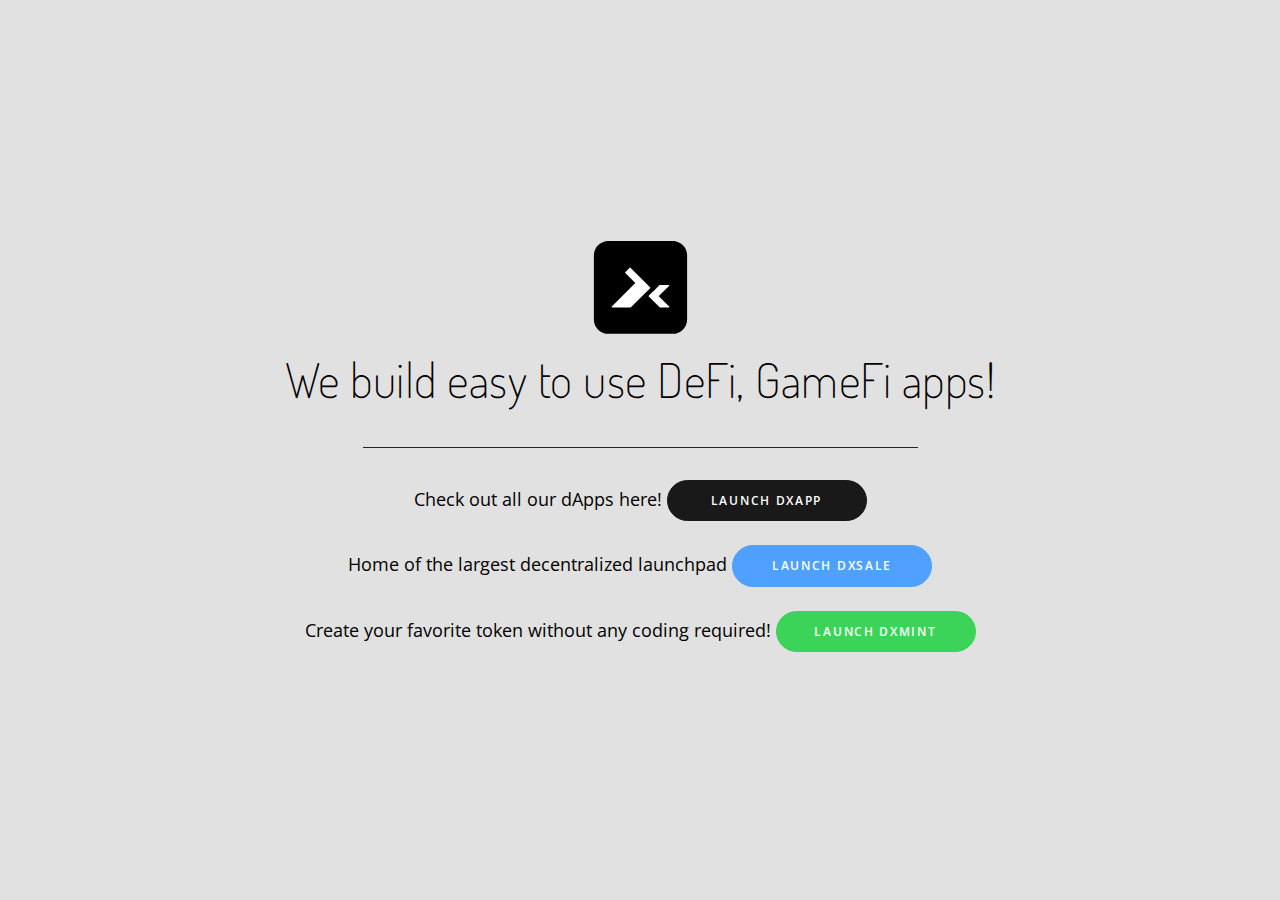
<file: index.html>
<!DOCTYPE html>
<html lang="en">
  

<head>
    <meta charset="utf-8">
    <meta name="viewport" content="width=device-width, initial-scale=1, shrink-to-fit=no">
    <meta name="description" content="">
    <meta name="keywords" content="">

    <title>DxSale</title>

    <!-- Styles -->
    <link href="assets/css/page.min.css" rel="stylesheet">
    <link href="assets/css/style.css" rel="stylesheet">

    <!-- Favicons -->
    <link rel="apple-touch-icon" href="assets/img/DX-black_.svg">
    <link rel="icon" href="assets/img/DX-black_.svg">

    <!--  Open Graph Tags -->
    <meta property="og:title" content="DxSale">
    <meta property="og:description" content="Building Decentralized Applications for Crypto Capital Markets">
    <meta property="og:url" content="index.html">
  </head>

  <body>


<!--    
    <nav class="navbar navbar-expand-lg navbar-dark" data-navbar="fixed">
      <div class="container">

        <div class="navbar-left">
          <button class="navbar-toggler" type="button"><span class="navbar-toggler-icon"></span></button>
          <a class="navbar-brand" href="#home">
            <img class="logo-dark" src="assets/img/DX-black_.svg" alt="logo">
            <img class="logo-light" src="assets/img/DX-white_.svg" alt="logo">
          </a>
        </div>

        <section class="navbar-mobile nav-slash">
          <span class="navbar-divider d-mobile-none "></span>

          <ul class="nav nav-center nav-navbar ">
        
            <a class="nav-link" href="#home">Home</a>
            <a class="nav-link" href="#our-mantra">Vision & Priorities</a>
            <a class="nav-link" href="#product-line">Product & Features</a>
            <a class="nav-link" href="#tokenomics">Tokenomics</a>
            <a class="nav-link" href="#roadmap">Product Roadmap</a>
              
          </ul>
          
          
          
        </section>

       

      </div>
    </nav>
   -->


    <!-- Header -->
    <header id="home" class="header text-white h-fullscreen overflow-hidden"  style="background-color: #e2e1e1;">
      
      <div class="container">
        <div class="row align-items-center h-100">

          <div class="col-lg-12 text-center">
            <img style="width: 10%;" src="./assets/img/DX-black_.svg"/> 
            <h1 class="display-4 " style="color: #000000;">We build easy to use DeFi, GameFi apps!</h1>
            <!-- <H2 class="display-7">Check back soon!</H2> -->

            <hr class="col-6" style=" padding: 0%; color: #000000; background-color: #000000;">

            <p class="lead mt-5 text-black font-weight-bolder">Check out all our dApps here! <a class="btn btn-round btn-lg btn-dark mw-200 bolder fw-600 "  href="https://dx.app" target="_blank">Launch DxApp</a></p>
            <p class=" lead mt-5 text-black font-weight-bolder">Home of the largest decentralized launchpad <a class=" btn btn-round btn-lg btn-primary mw-200 bolder fw-600 "  href="https://dx.app/app/v3/defi-dashboard?chain=BSC" target="_blank">Launch DxSale</a></p>
            <p class="lead mt-5 text-black font-weight-bolder">Create your favorite token without any coding required! <a class="btn btn-round btn-lg btn-success mw-200 bolder fw-600 "  href="https://dx.app/app/v3_3/DxMint?chain=BSC" target="_blank">Launch DxMint</a></p>

            
          </div>
        </div>


      </div>
    </header><!-- /.header -->






    <!-- Main Content -->
    <!-- <main class="main-content"> -->


      <!-- <section class="section py-6" style="background-color: #23272F;">
        <div class="container">
          <h4 class="text-center text-white pb-2">Partners & Features</h4>
          
          <div class="partner partner-sm">
            <a href="https://twitter.com/0xpolygon/status/1369658434849697794?lang=en" target="_blank" rel="noopener noreferrer"><img src="../assets/img/partner/5.png" alt="partner 3"></a>
            <a href="https://blog.zilliqa.com/announcing-the-ninth-wave-of-zilhive-grants-awardees-463e6ad6fc85" target="_blank" rel="noopener noreferrer"><img src="../assets/img/partner/4.png" alt="partner 3"></a>
            <a href="https://cointelegraph.com/news/decentralized-launchpad-for-up-and-coming-crypto-projects-integrates-bsc" target="_blank" rel="noopener noreferrer"><img src="../assets/img/partner/3.png" alt="partner 3"></a>
            <a href="https://cryptoslate.com/polygon-integrates-with-interoperable-token-launchpad-from-dxsale-network-dxlaunch/" target="_blank" rel="noopener noreferrer"><img src="../assets/img/partner/6.png" alt="partner 3"></a>
            <a href="" target="_blank" rel="noopener noreferrer"><img src="./images/cryptorank/white_logo3.png" alt="partner 3"></a>
          </div>
          
        </div>
      </section> -->
      
      <!-- <section class="section py-6" style="background-color: #23272F;">
        <div class="container">
          <h4 class="text-center text-white pb-2">Token Metrics & Markets</h4>
          
          <div class="partner partner-sm">
            <a href="https://coinmarketcap.com/currencies/dxsale-network/" target="_blank" rel="noopener noreferrer"><img src="../assets/img/partner/1.png" alt="CMC" ></a>
            <a href="https://www.coingecko.com/en/coins/dxsale-network" target="_blank" rel="noopener noreferrer"><img src="../assets/img/partner/2.png" alt="Gecko"></a>
            <a href="https://app.uniswap.org/#/swap?inputCurrency=0xc02aaa39b223fe8d0a0e5c4f27ead9083c756cc2&outputCurrency=0xF063fE1aB7a291c5d06a86e14730b00BF24cB589" target="_blank" rel="noopener noreferrer"><img src="../assets/img/partner/7.png" alt="Uniswap"></a>
            <a href="https://v1exchange.pancakeswap.finance/#/swap?outputCurrency=0x97bb08ba41f033beaac315169fc566ac9e0daf52" target="_blank" rel="noopener noreferrer"><img src="../assets/img/partner/10.png" alt="PCS"></a>
            <a href="https://www.hotbit.io/exchange?symbol=SALE_ETH" target="_blank" rel="noopener noreferrer"><img src="../assets/img/partner/8.png" alt="hotbit"></a>
            <a href="https://bilaxy.com/trade/SALE_ETH" target="_blank" rel="noopener noreferrer"><img src="../assets/img/partner/9.png" alt="Bilaxy"></a>
          </div>

        </div>
      </section> -->

      <!--
      |‒‒‒‒‒‒‒‒‒‒‒‒‒‒‒‒‒‒‒‒‒‒‒‒‒‒‒‒‒‒‒‒‒‒‒‒‒‒‒‒‒‒‒‒‒‒‒‒‒‒‒‒‒‒‒‒‒‒‒‒‒‒‒‒‒‒‒‒‒‒‒‒‒‒
      | Our Mantra
      |‒‒‒‒‒‒‒‒‒‒‒‒‒‒‒‒‒‒‒‒‒‒‒‒‒‒‒‒‒‒‒‒‒‒‒‒‒‒‒‒‒‒‒‒‒‒‒‒‒‒‒‒‒‒‒‒‒‒‒‒‒‒‒‒‒‒‒‒‒‒‒‒‒‒
      !-->
      <!-- <section id="our-mantra" class="section overflow-hidden " style="background-color: 	#fff;">
        <div class="container">
          <header class="section-header ">
            
            <h2 class="font-weight-600">Vision & Priorities</h2>
            <hr style="background-color: #3868c0 ;">
          </header>
          
          <div class="row align-items-center h-100">
  
            <div class="col-lg-5">
              <h1 class="display-4">Decentralized Crypto Asset Ecosystem</h1>
              <hr style="background-color: #3868c0 ;" >
              <p class="lead mt-5" style="color: #3868c0"> <strong>Currently supporting Ethereum, Binance Smart Chain, Polygon & more to come!</strong> </p>
  
  
              
            </div>
  
            <div class="col-lg-7">
              <ol class="step">
                <li class="step-item">
                  <div class="step-icon"> 
                    <span class="iconbox " style="background-color: #3868c0; color: white;">1</span>
                  </div>
  
                  <div class="step-content">
                    <h5 style="color: #3868c0;"><strong>Completely Decentralized & Autonomous</strong></h5>
                    <p class="text-black">Each product we build will have no human interventions: <strong>Truly Automated DAO</strong> allowing team to focus on next dApps</p>
                  </div>
                </li>
  
                <li class="step-item">
                  <div class="step-icon">
                    <span class="iconbox "  style="background-color: #3868c0; color: white;">2</span>
                  </div>
  
                  <div class="step-content">
                    <h5 style="color: #3868c0;"><strong>Multiple chains compatibility</strong></h5>
                    <p class="text-black">Our application is built with <strong>scale in mind,</strong> onboarding multiple blockchains in weeks.</p>
                    </div>
                </li>
  
                <li class="step-item">
                  <div class="step-icon">
                    <span class="iconbox" style="background-color: #3868c0; color: white;">3</span>
                  </div>
  
                  <div class="step-content">
                    <h5 style="color: #3868c0; outline: none;"><strong>Helping Token Economy Mature</strong></h5>
                    <p class="text-black">Introduce and grow the token economy of multiple blockchains, leading to an interoperable token economy across known chains. </p>
                  </div>
                </li>
              </ol>
            </div>
            
  
          </div>
        </div>
      </section> -->


      <!--
      |‒‒‒‒‒‒‒‒‒‒‒‒‒‒‒‒‒‒‒‒‒‒‒‒‒‒‒‒‒‒‒‒‒‒‒‒‒‒‒‒‒‒‒‒‒‒‒‒‒‒‒‒‒‒‒‒‒‒‒‒‒‒‒‒‒‒‒‒‒‒‒‒‒‒
      | Product & Features
      |‒‒‒‒‒‒‒‒‒‒‒‒‒‒‒‒‒‒‒‒‒‒‒‒‒‒‒‒‒‒‒‒‒‒‒‒‒‒‒‒‒‒‒‒‒‒‒‒‒‒‒‒‒‒‒‒‒‒‒‒‒‒‒‒‒‒‒‒‒‒‒‒‒‒
      !-->
      <!-- <section class="section overflow-hidden" style="background-image: linear-gradient(35deg, #75d8b7 25%, #5dcbf0 90%);">
        <canvas class="constellation" data-radius="0" width="1920" height="937"></canvas>
        <div class="container">
          <header class="section-header text-white">
            
            <h2 id="product-line">Products & Features</h2>
            <p class="lead text-black fw-500 text-quoted" >Developing from scratch, through first principles; no clones or forks. <br>Build first, Market later approach.</p>
          </header>


          <div class="row gap-y">


            <div class="col-md-4">
              <ul class="nav nav-tabs-shadow dxsale ">
                
                <li class="nav-item">
                  <a class="nav-link active dxlaunch" data-toggle="tab" href="#dxlaunch">
                    <h6 class="ww">DxLaunch</h6>
                    <p class="ww small mb-0">An agnostic DAO launchpad with governance supporting multiple blockchains.</p>
                  </a>
                </li>
                <li class="nav-item">
                  <a class="nav-link dxlock" data-toggle="tab" href="#dxlock">
                    <h6 class="ww">DxLock</h6>
                    <p class="ww small mb-0">DxLaunch Integration of DAO Locking with benefits.</p>
                  </a>
                </li>
                <li class="nav-item ">
                  <a class="nav-link dxswap" data-toggle="tab" href="#dxswap">
                    <h6 class="ww">DxSwap</h6>
                    <p class="ww small mb-0">DxLaunch integration of DAO instant Liquidity and Swapping.</p>
                  </a>
                </li>
                <li class="nav-item ">
                  <a class="nav-link dxfarm" data-toggle="tab" href="#dxfarm">
                    <h6 class="ww">DxFarm</h6>
                    <p class="ww small mb-0">DxLaunch integration of automated Yield farming features.</p>
                  </a>
                </li>
              </ul>
            </div>


            <div class="col-md-7 ml-auto align-self-center">
              <div class="tab-content text-center">


                <div class="tab-pane fade active show" id="dxlaunch">
                  
                  <div class="card card-body border text-center">
                    <p class="my-5"><img style="max-width: 10%;" src="assets/img/dx-logos/dx-launch.png" alt="..."></p>
                    
                    <ul class="list-unstyled text-left my-5 align-self-center">
                      <li>
                        <i class="fa fa-chevron-right mr-2"></i>
                        <span>Create token sales easily and be listed instantly on the platform. </span>
                      </li>
      
                      <li>
                        <i class="fa fa-chevron-right mr-2"></i>
                        <span>Governed through $SALE to receive continued funding or refund remaining funds back to investors based on performance.</span>
                      </li>
      
                      <li>
                        <i class="fa fa-chevron-right mr-2"></i>
                        <span>Tokens & part of revenue provided to stakers on the DxStake platform.</span>
                      </li>
      
                      <li>
                        <i class="fa fa-chevron-right mr-2"></i>
                        <span>Tools for angel investors to make correct decisions when investing in a project.</span>
                      </li>
                              
                    </ul>
                    
                    <p><a class="small-3 fw-600" href="https://dxsale.app">DxLaunch App!</a></p>
                  </div>
                </div>

               

                <div class="tab-pane fade" id="dxlock">
                  
                  <div class="card card-body border text-center">
                    <p class="my-5"><img style="max-width: 10%;" src="assets/img/dx-logos/dx-lock.png" alt="..."></p>
                    
                    <ul class="list-unstyled text-left my-5 align-self-center">
                      <li>
                        <i class="fa fa-chevron-right mr-2"></i>
                        <span>Instant Locking of DxLaunch sales through DAO</span>
                      </li>
      
                      <li>
                        <i class="fa fa-chevron-right mr-2"></i>
                        <span>External Token Locking services with incentives.</span>
                      </li>
      
                      <li>
                        <i class="fa fa-chevron-right mr-2"></i>
                        <span>Additional custom features will be unveiled as we Launch alpha ropsten</span>
                      </li>
                                                        
                    </ul>
                    <p><a class="small-3 fw-600" href="#">Estimated: Q1 2021 </a></p>
                   
                  </div>
                </div>

                <div class="tab-pane fade" id="dxswap">
                  
                  <div class="card card-body border text-center">
                    <p class="my-5"><img style="max-width: 10%;" src="assets/img/dx-logos/dx-swap.png" alt="..."></p>
                    
                    <ul class="list-unstyled text-left my-5 align-self-center">
                      <li>
                        <i class="fa fa-chevron-right mr-2"></i>
                        <span> Instant Liquidity provided to DxSwap as an option for users after sale closure</span>
                      </li>
      
                      <li>
                        <i class="fa fa-chevron-right mr-2"></i>
                        <span>DxSwap will utilize Uniswap like functionality to provide seamless transition to market</span>
                      </li>
      
                      <li>
                        <i class="fa fa-chevron-right mr-2"></i>
                        <span>Additional custom features will be unveiled as we Launch alpha ropsten</span>
                      </li>
                                                         
                    </ul>
                    
                    <p><a class="small-3 fw-600" href="#">Estimated: Q3 2021 </a></p>
                  </div>
                </div>


                <div class="tab-pane fade" id="dxfarm">
                  
                  <div class="card card-body border text-center">
                    <p class="my-5"><img style="max-width: 10%;" src="assets/img/dx-logos/dx-farm.png" alt="..."></p>
                    
                    <ul class="list-unstyled text-left my-5 align-self-center">
                      
      
                      <li>
                        <i class="fa fa-chevron-right mr-2"></i>
                        <span>Additional custom features will be unveiled in the updated roadmap</span>
                      </li>
                    </ul>
                    
                    <p><a class="small-3 fw-600" href="#">Estimated: Q4 2021 </a></p>
                  </div>
                </div>

              </div>
            </div>


          </div>


        </div>
      </section> -->

    <!-- </main> -->

   <!--
      |‒‒‒‒‒‒‒‒‒‒‒‒‒‒‒‒‒‒‒‒‒‒‒‒‒‒‒‒‒‒‒‒‒‒‒‒‒‒‒‒‒‒‒‒‒‒‒‒‒‒‒‒‒‒‒‒‒‒‒‒‒‒‒‒‒‒‒‒‒‒‒‒‒‒
      | Tokenomics
      |‒‒‒‒‒‒‒‒‒‒‒‒‒‒‒‒‒‒‒‒‒‒‒‒‒‒‒‒‒‒‒‒‒‒‒‒‒‒‒‒‒‒‒‒‒‒‒‒‒‒‒‒‒‒‒‒‒‒‒‒‒‒‒‒‒‒‒‒‒‒‒‒‒‒
      !-->
      <!-- <section class="section p-0" id="tokenomics">
        <div class="container-fluid px-0">
          <div class="row no-gap">

            <div class="col-12  text-white px-5 py-6 p-md-8 text-center" style="background-color: #23272F;">
              <h3>Tokenomics </h3>
              <h4 ><a href="https://medium.com/@hash.dxsale/dxsale-burning-final-supply-966cdfb570e0" target="_blank"><i class="text-blue"><u>Detailed Medium Article on Tokenomics</u></i></a></h4>
              <br>
              <ul class="list-unstyled">
                
                <li>
                  <i class="fa fa-chevron-right mr-2"></i>
                  <span>Presale: 484 ETH raised total. <span class="text-blue fw-500"> 240 ETH is locked in liquidity on Uniswap.</span></span>
                </li>
                
                <li>
                  <i class="fa fa-chevron-right mr-2"></i>
                  <span>Circulating Supply: <span class="text-blue fw-500">33,896,304 SALE</span></span> || <span><a href="https://etherscan.io/tx/0x9af009770106c6b92dcb6730bc47b8a58c24e23c097346a9406530942f8cf8e6" target="_blank"><i class="text-blue">Proof of Liquidity Burn</i></a></span>
                  
                </li>
              

                <li>
                  <i class="fa fa-chevron-right mr-2"></i>
                  <span>Team funds will be unlocked on Nov 1 and burned proportionately 
                    <a href="https://etherscan.io/tx/0x699dae3580e238d4b375277d499e4c2530271ddc733f6072c2d18622baeea885" target="_blank"><i class="text-blue">Proof of Burn</i></a>
                  </span>
                </li>

                <li>
                  <i class="fa fa-chevron-right mr-2"></i>
                  <span>Future Funds — Unlocked on Aug 2021 and Burned proportionately: <a href="https://etherscan.io/address/0xd2628cf4eb8e24c56cc244f7435bf3e4a76c7554" target="_blank"><i class="text-blue">Wallet Address</i></a>
                    </span>
                </li>
               
                
              </ul>
            </div>


          

          </div>
        </div>
      </section> -->









      
    <!-- <footer class="footer">
      <div class="container">
        <div class="row gap-y align-items-center">

         
         <div class="col-6 col-lg-6 text-right order-lg-last">
            
            <div class="social">
              <a class="social-medium" href="https://hash-dxsale.medium.com/" target="_blank"><i class="fa fa-medium"></i></a>
              <a class="social-telegram" href="https://t.me/dxsale"><i class="fa fa-telegram"></i></a>
              <a class="social-twitter" href="https://twitter.com/dxsale"><i class="fa fa-twitter"></i></a>
              <a class="social-youtube" href="https://www.youtube.com/channel/UCDrVyjNivEdu7_cIA53B0cg/featured"><i class="fa fa-youtube"></i></a>
              <a class="social-youtube" href="https://docs.dxsale.network"><i class="fa fa-book"></i></a>
            </div>

            <a class="terms" href="./terms.html">Terms & Conditions</a>
            

          </div>

        </div>
      </div>
    </footer>  -->

    <!-- <button class="btn btn-circle btn-primary scroll-top"><i class="fa fa-angle-up"></i></button> -->


    <!-- Scripts -->
    <script src="assets/js/page.min.js"></script>
    <script src="assets/js/script.js"></script>

 

  </body>


</html>
</file>
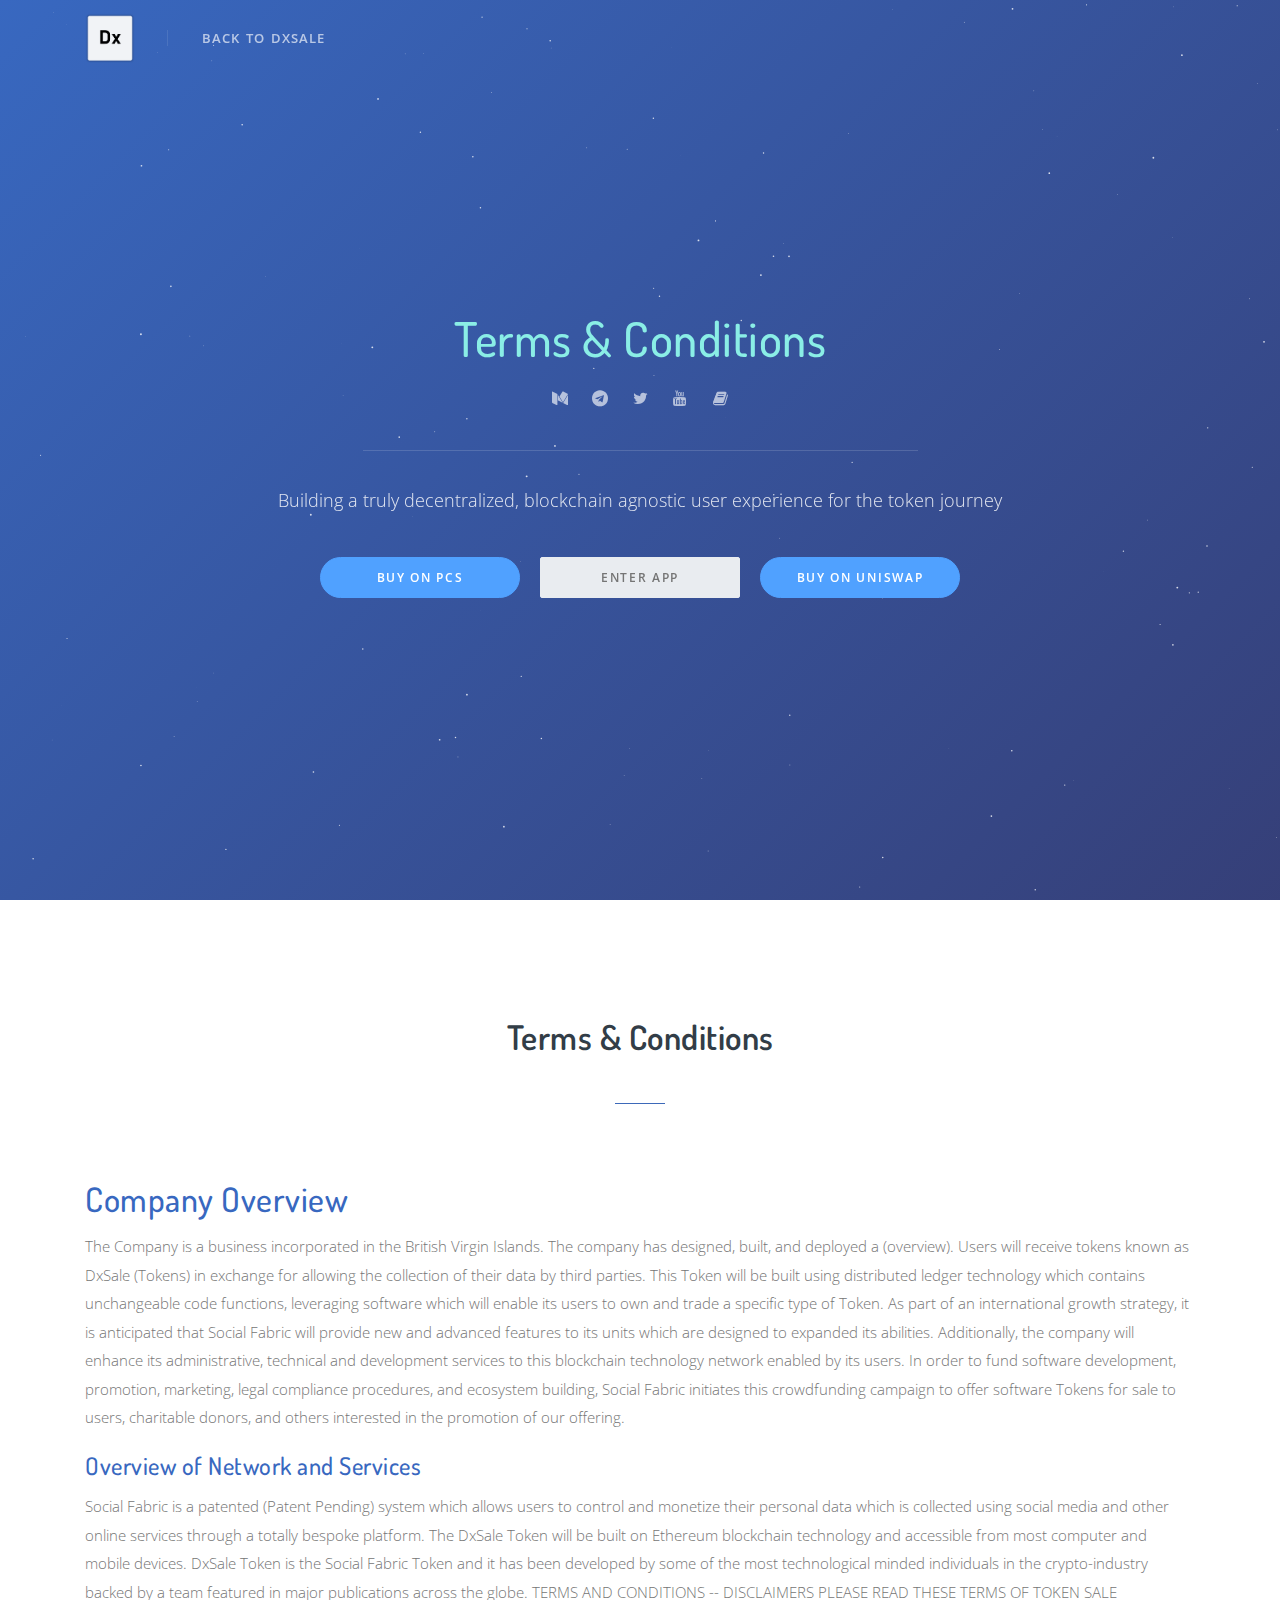
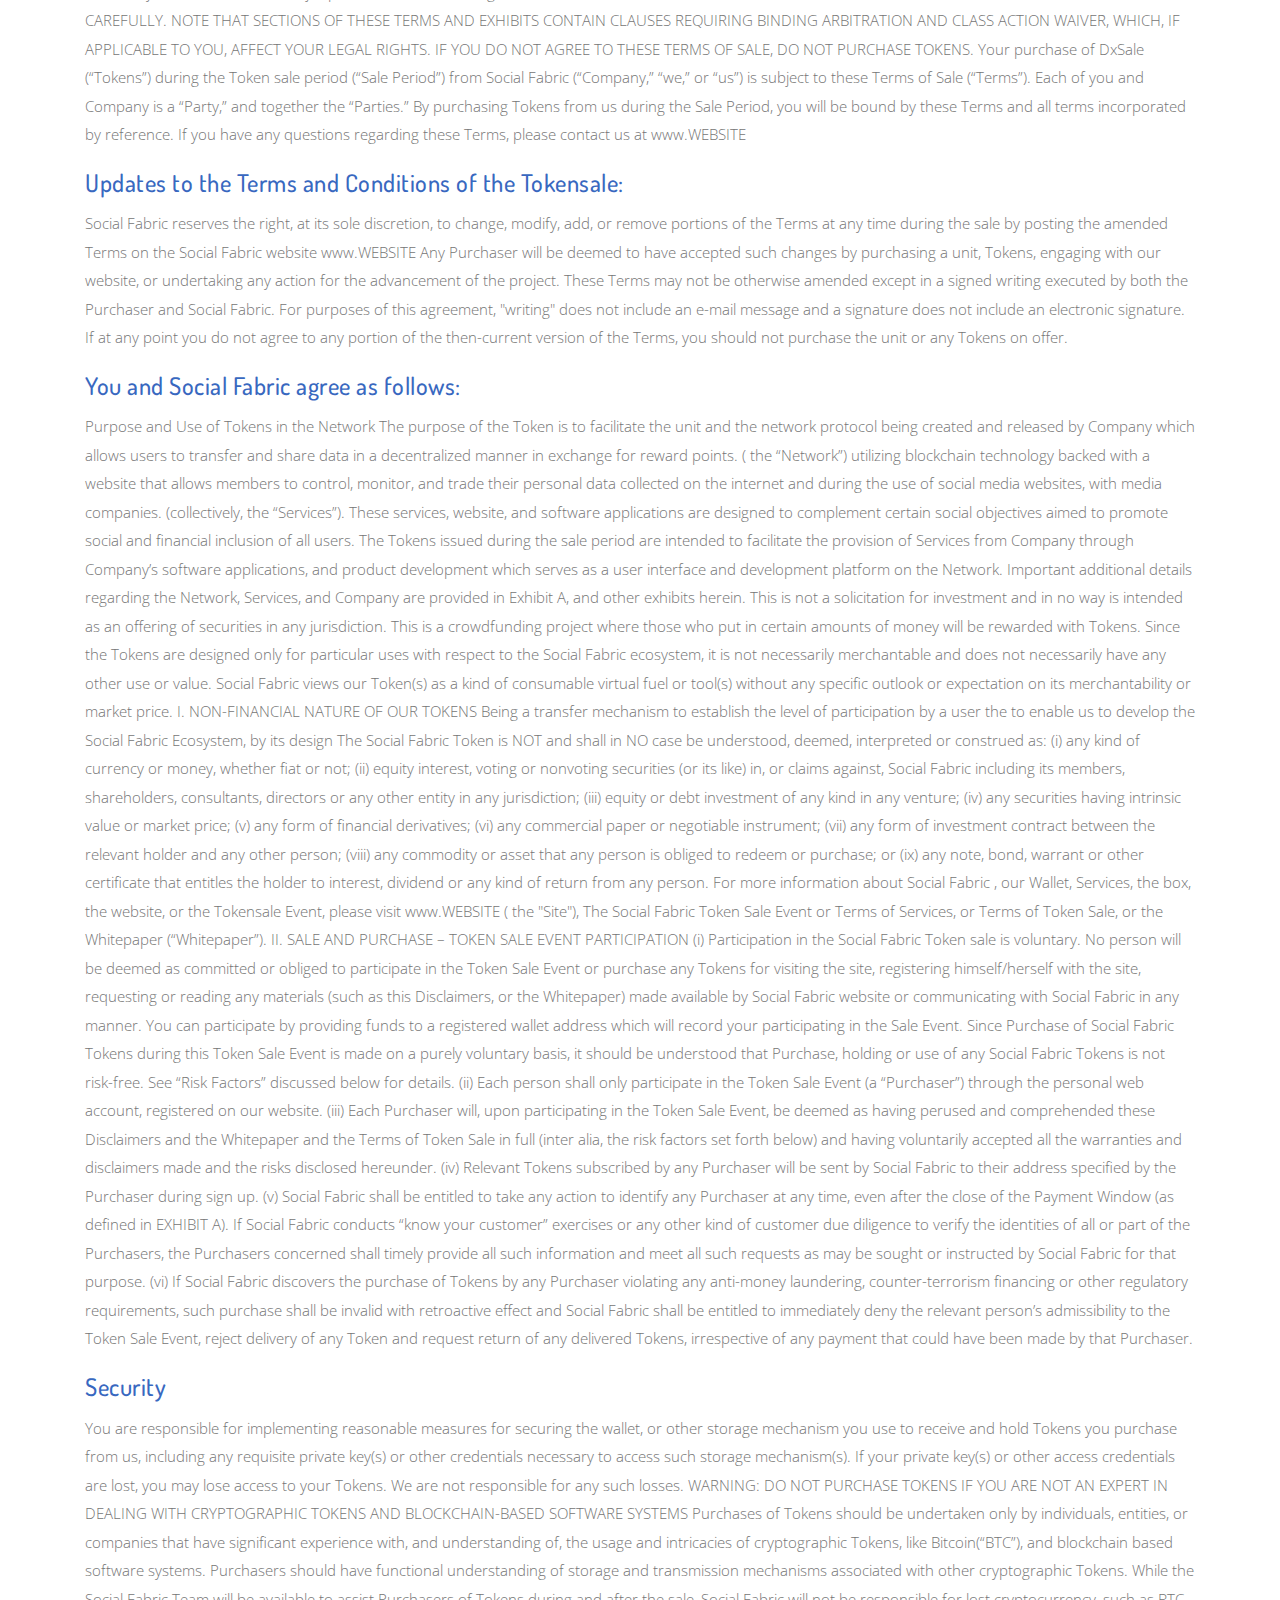
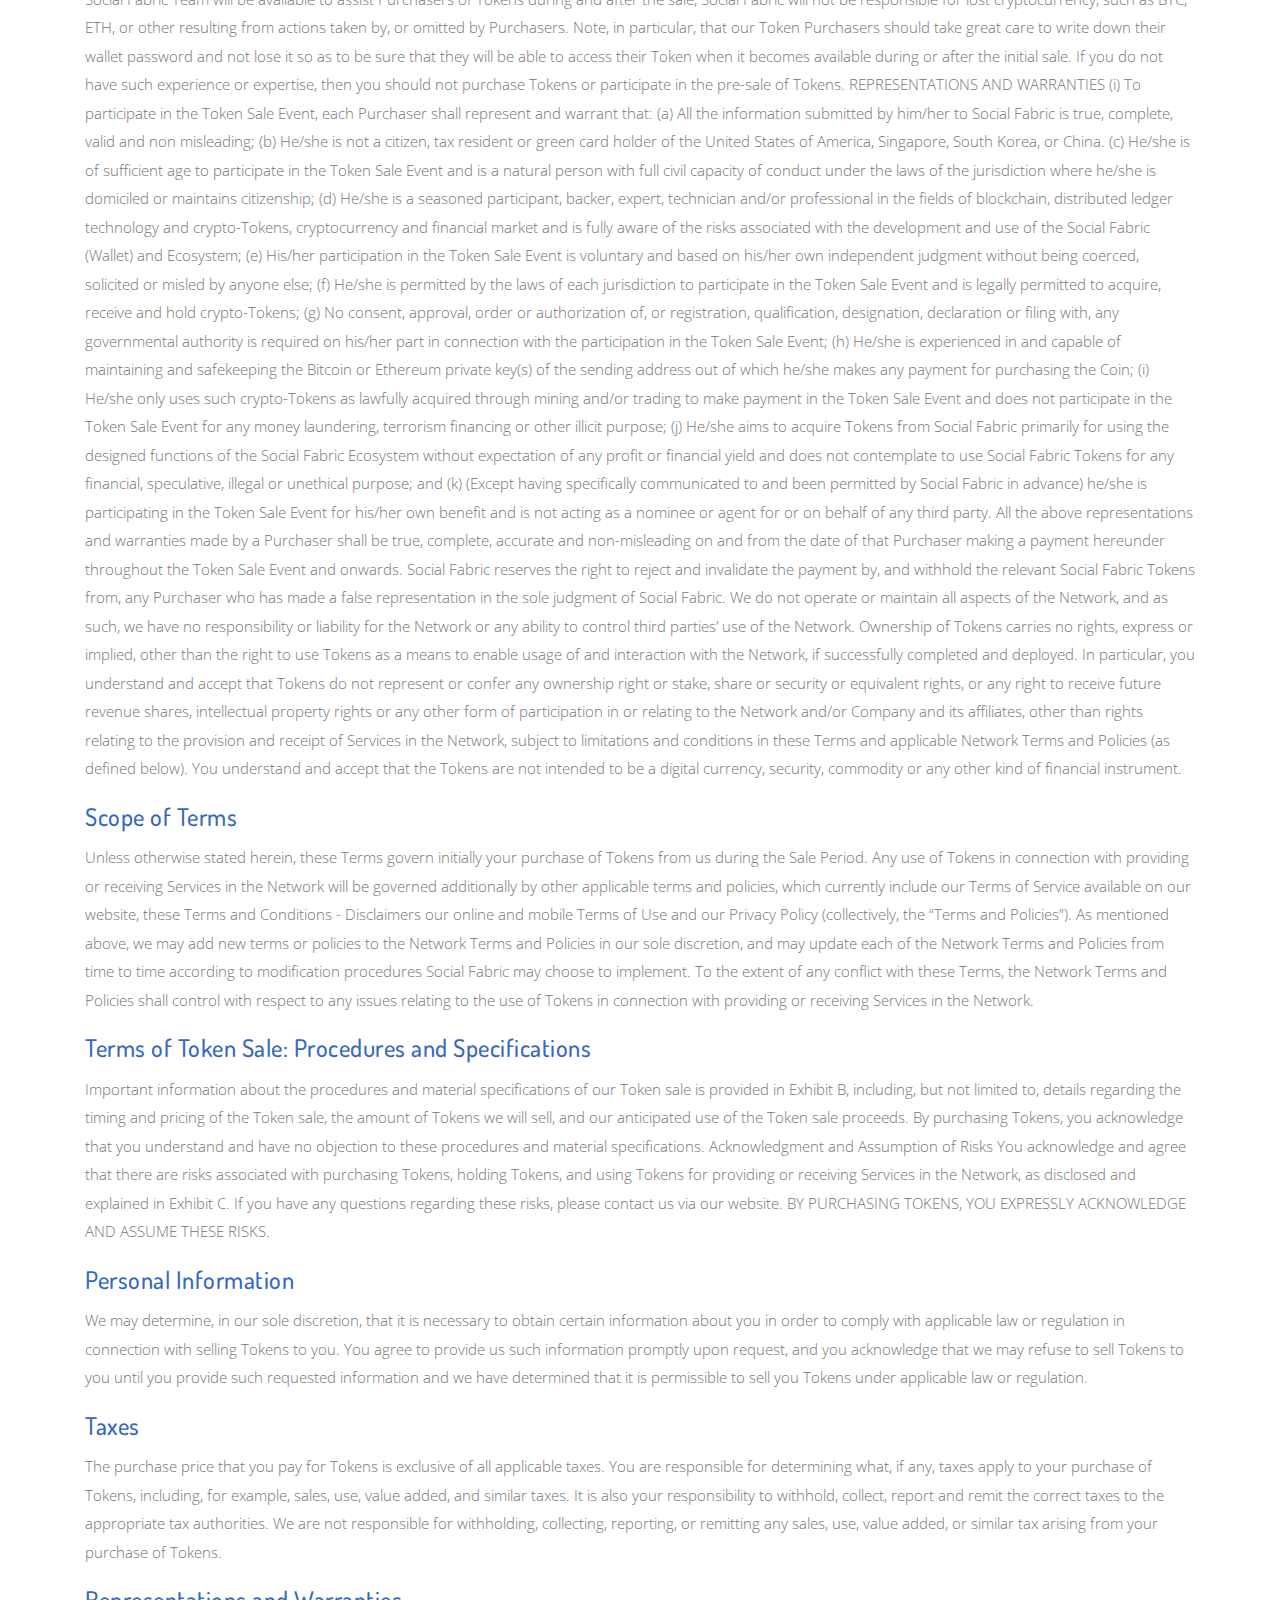
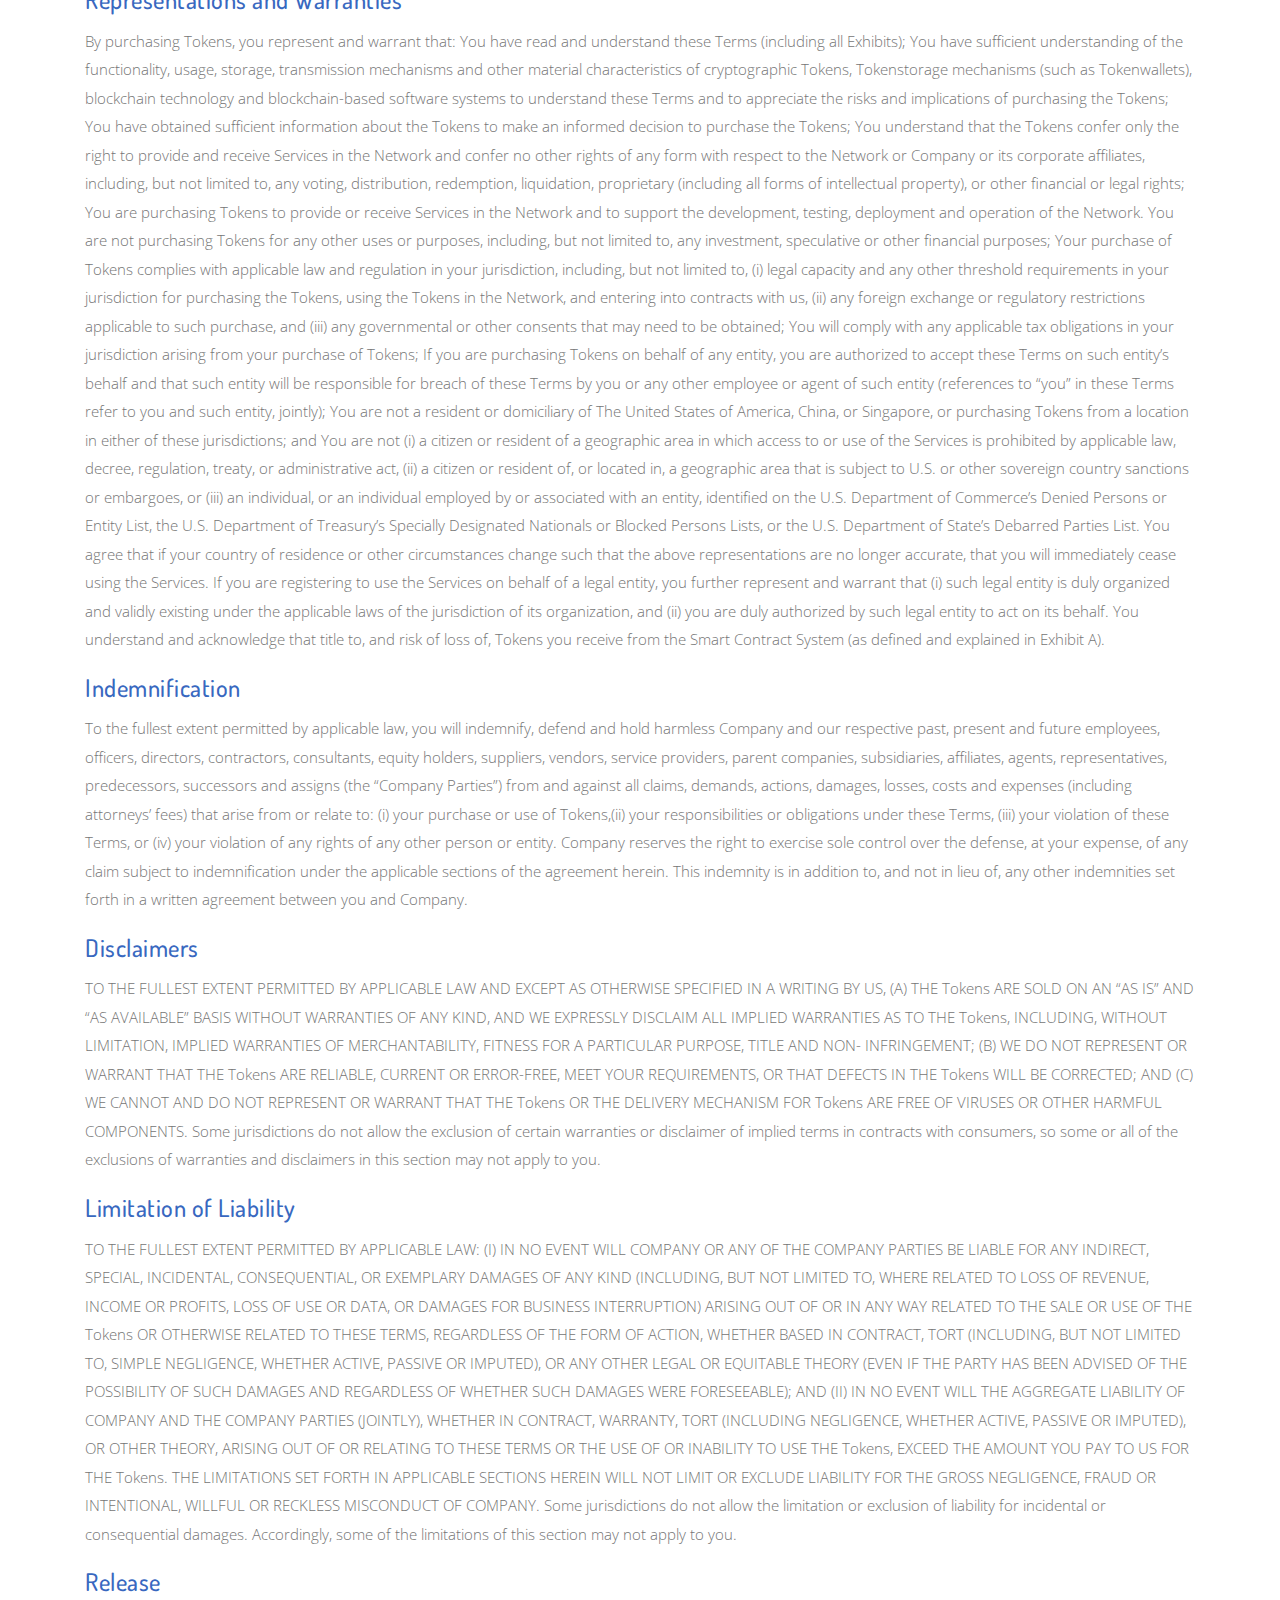
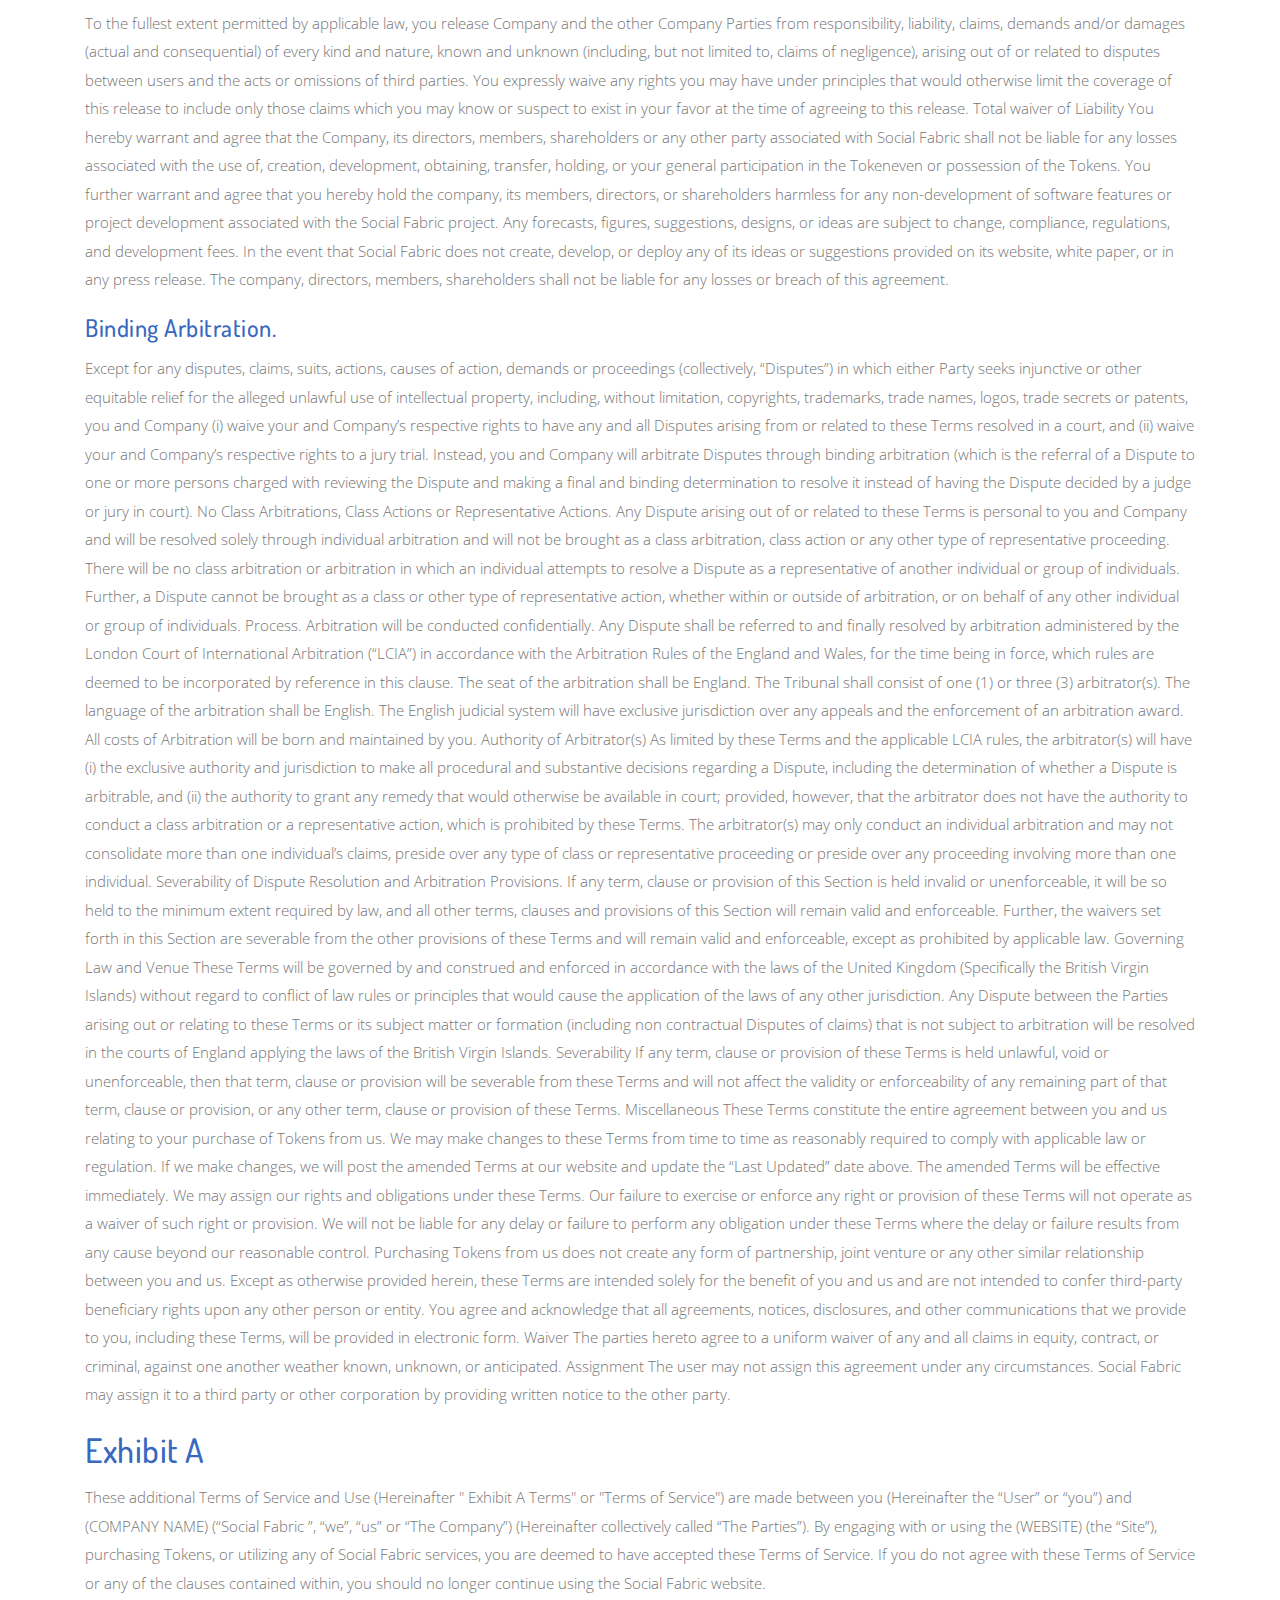
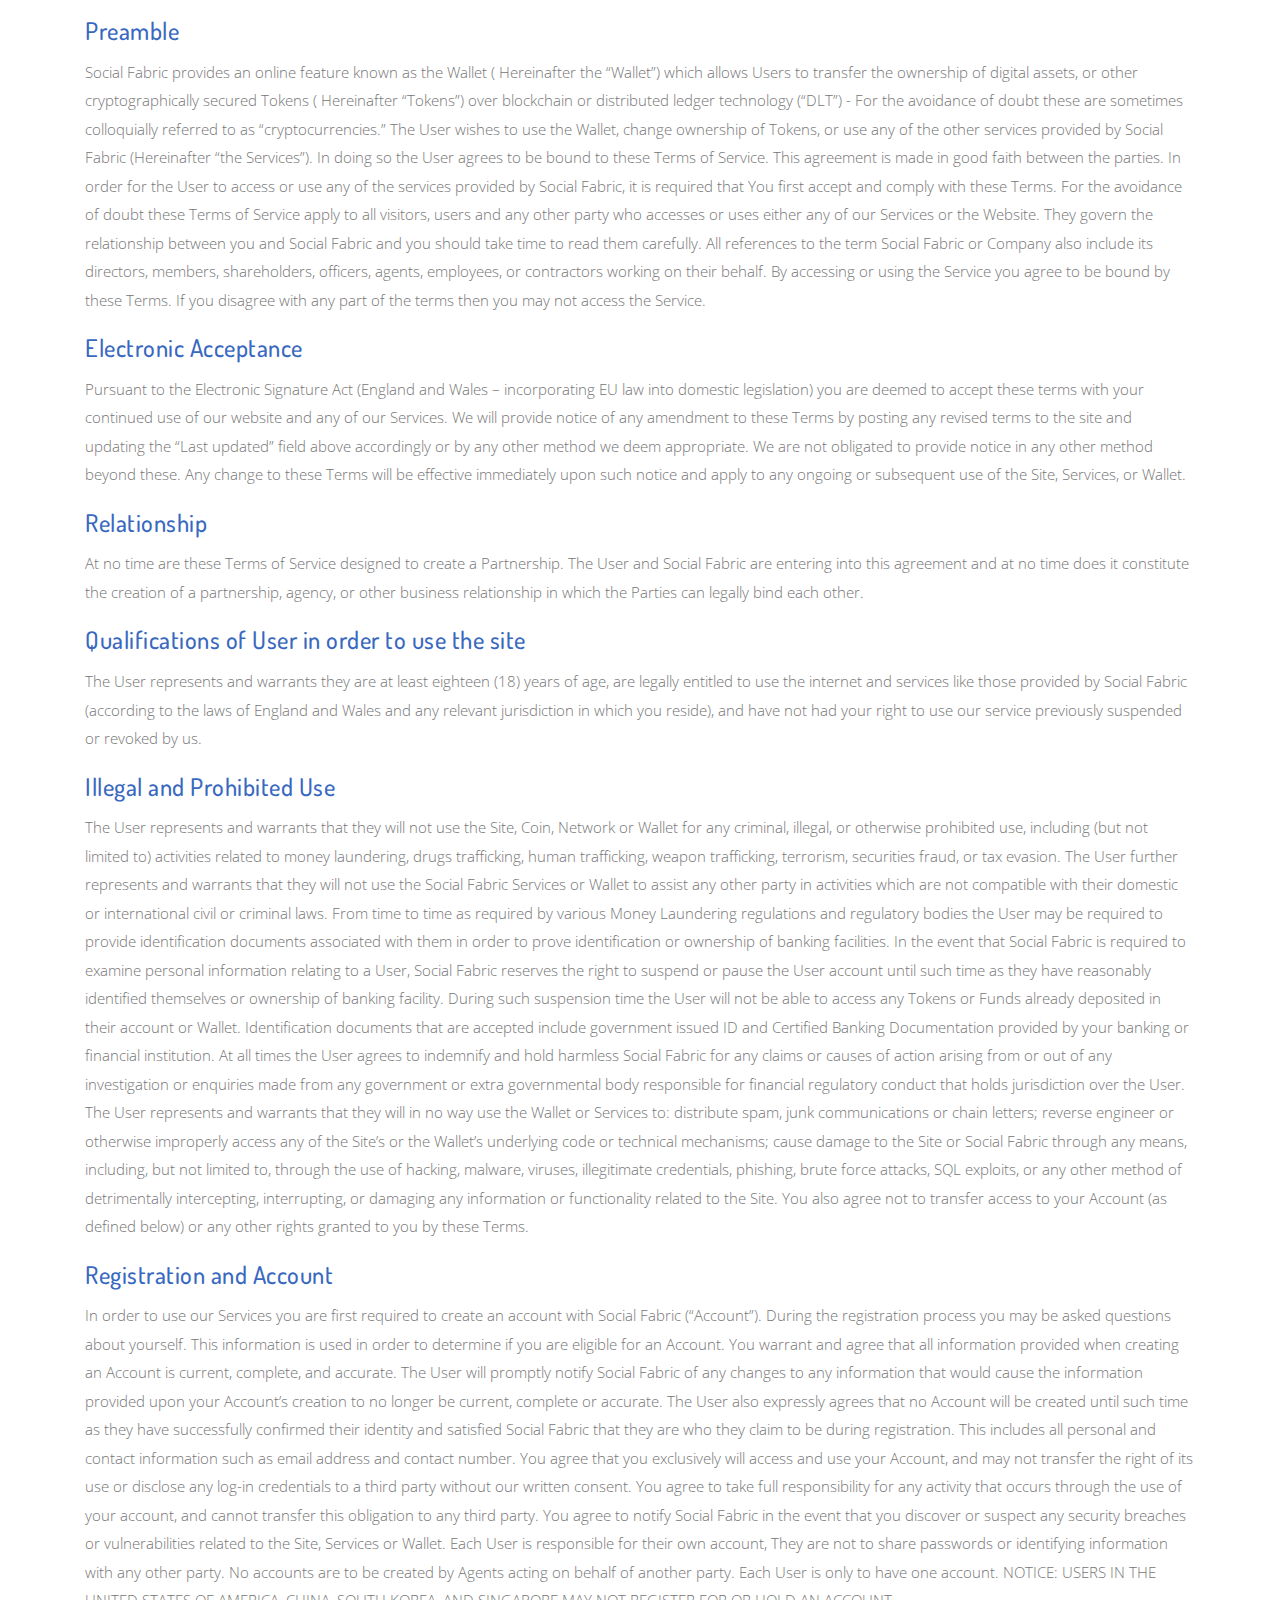
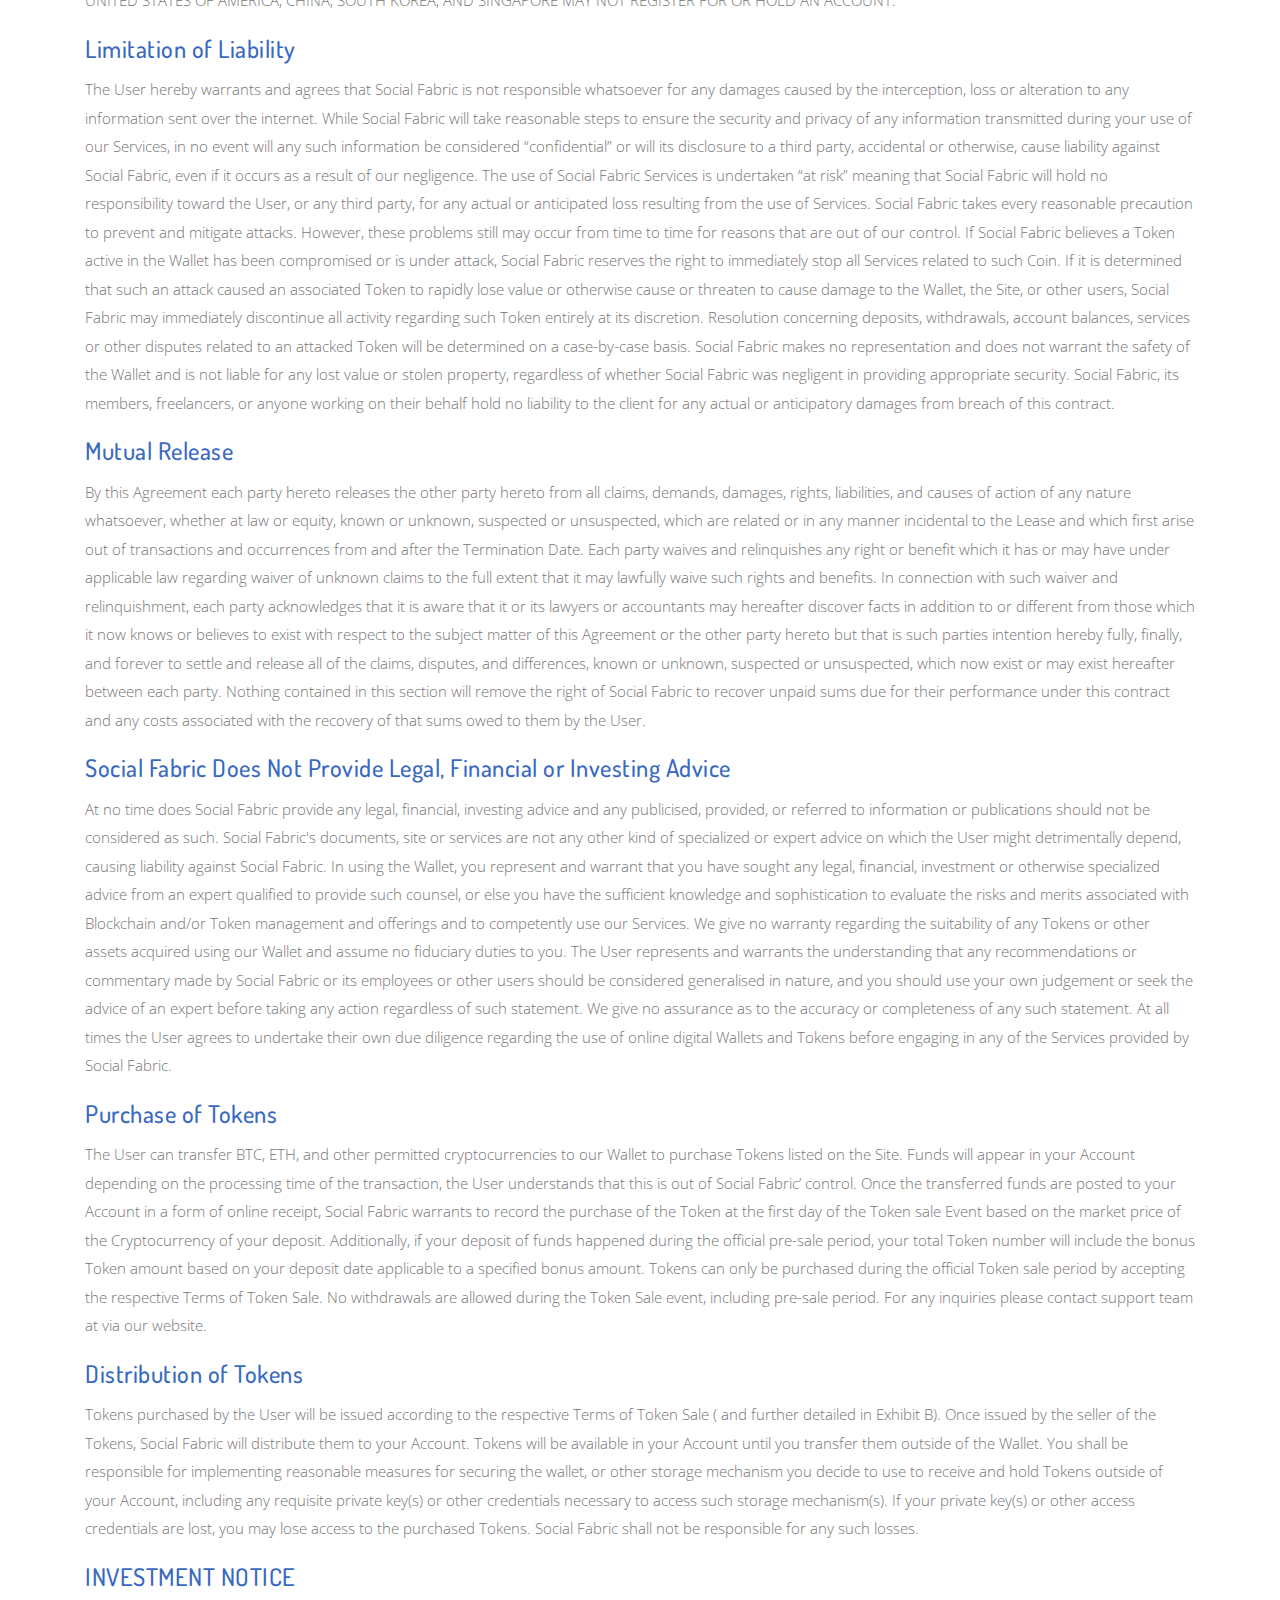
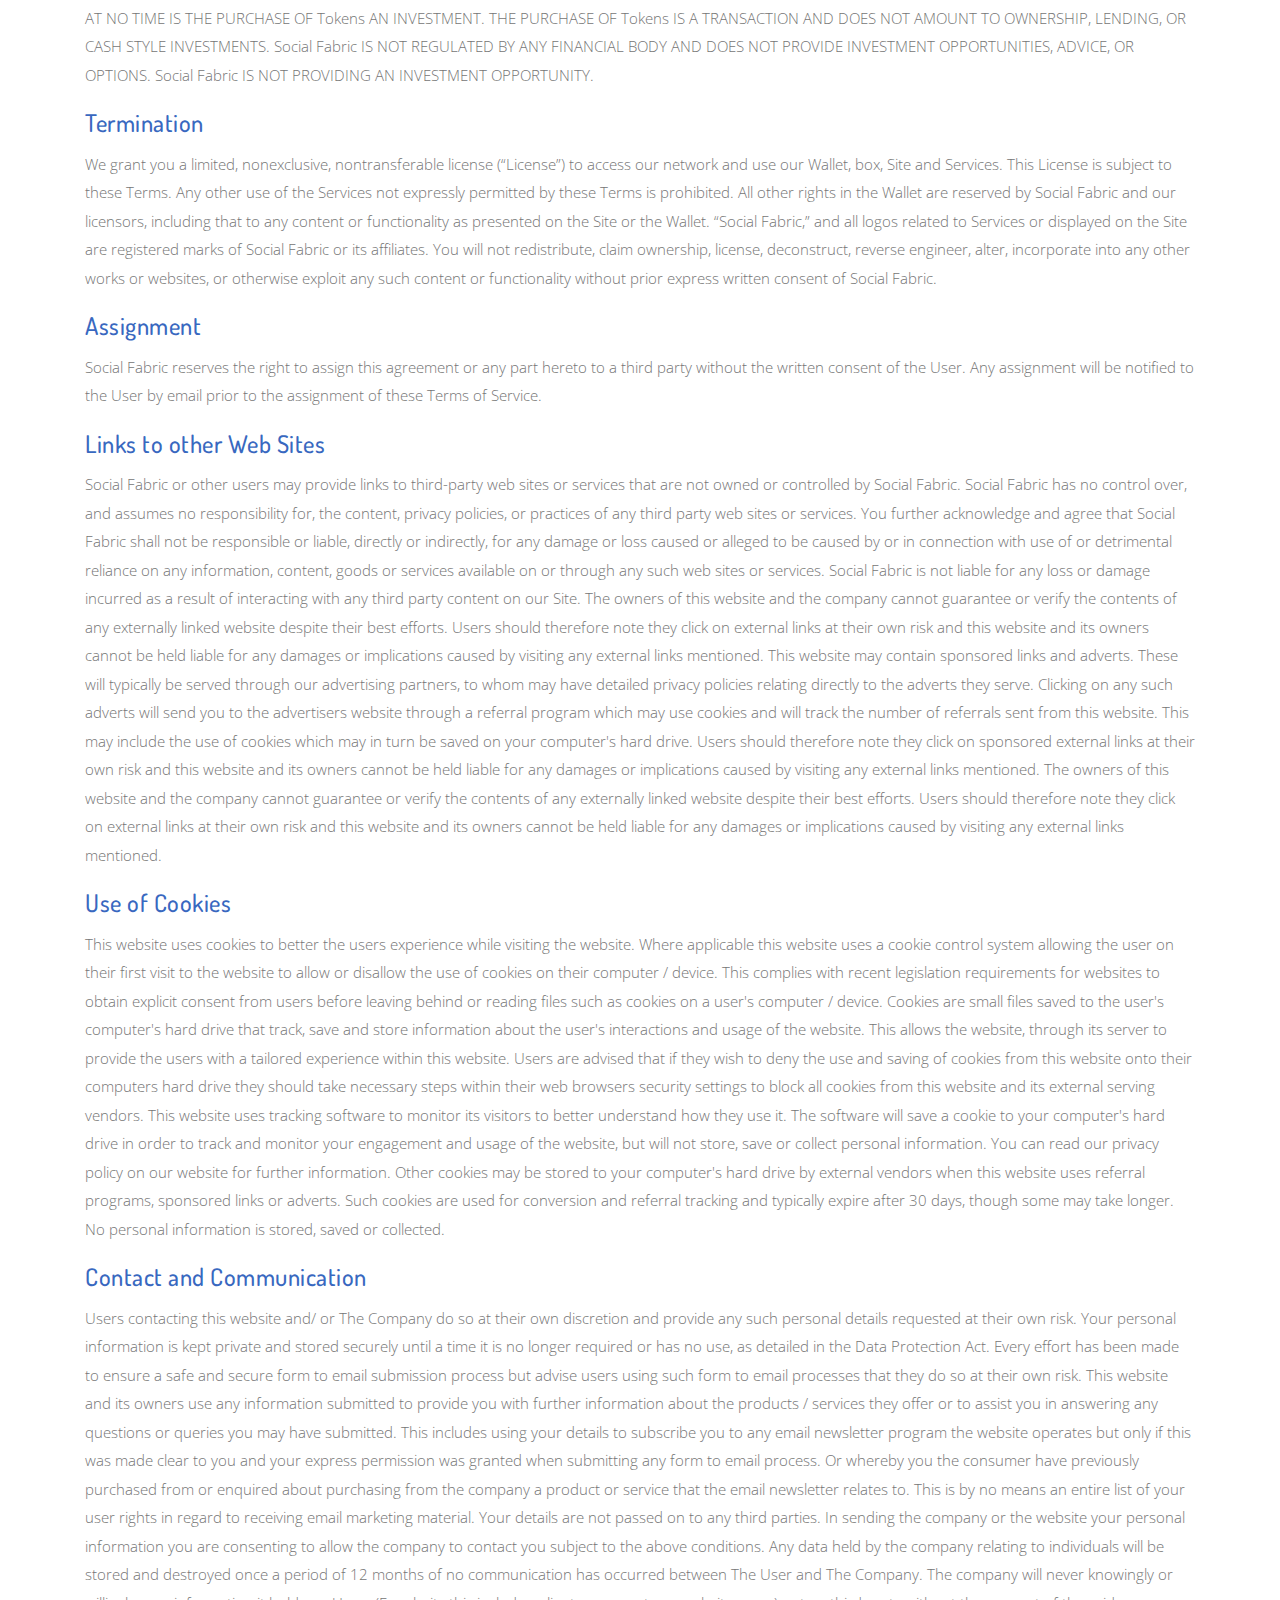
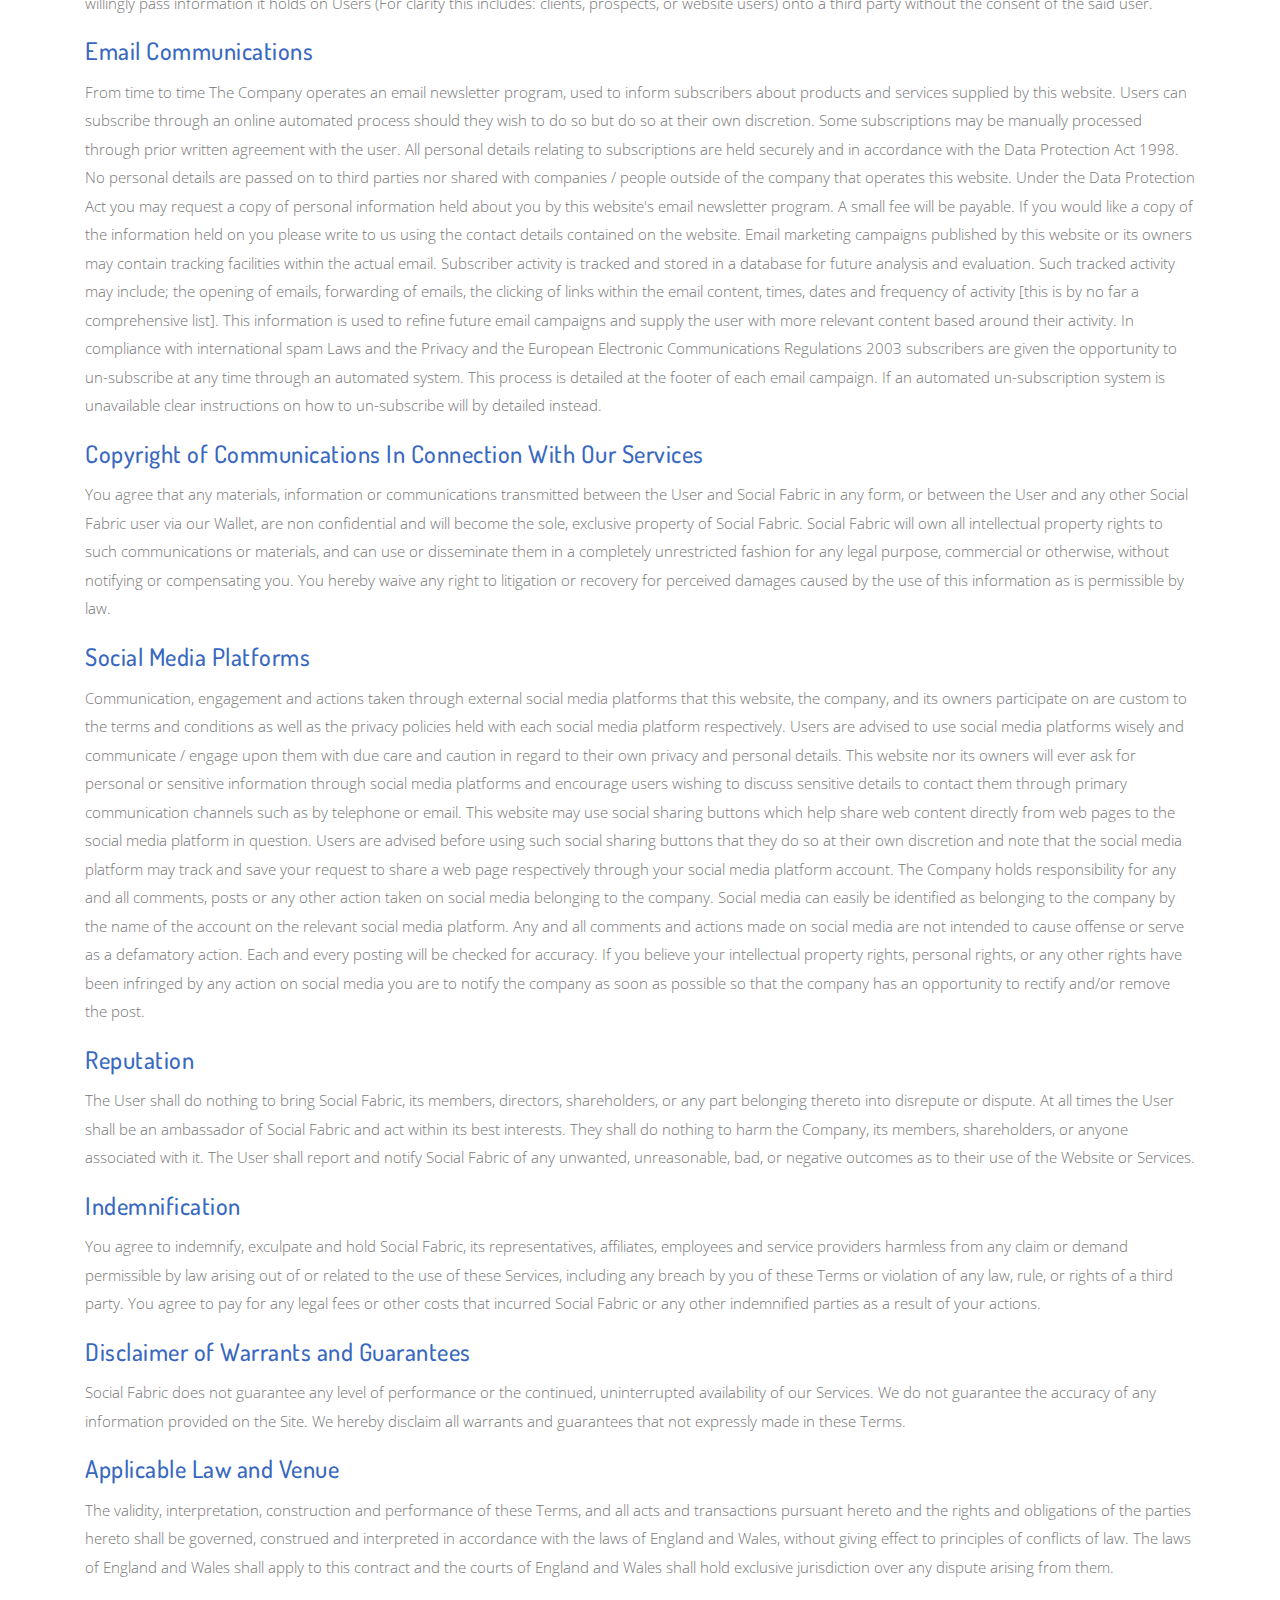
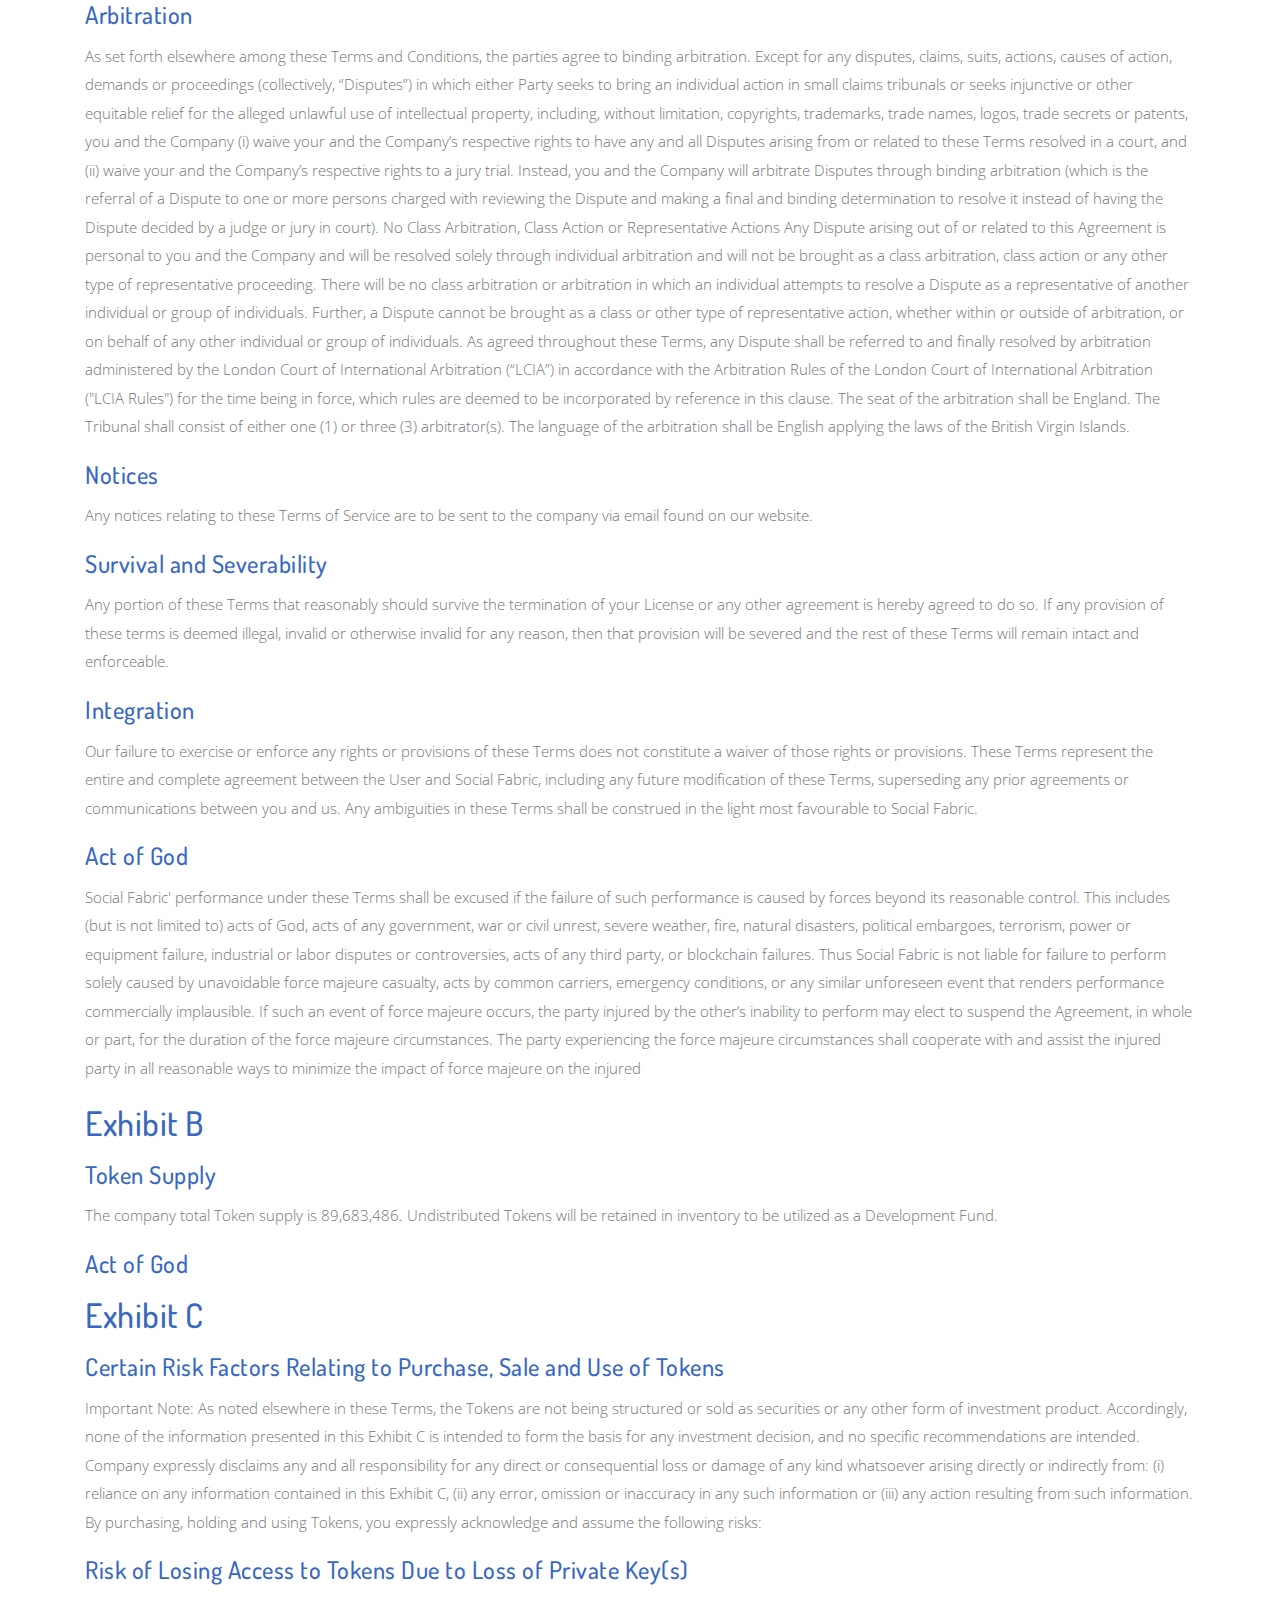
<file: terms.html>
<!DOCTYPE html>
<html lang="en">
    <head>
        <meta charset="utf-8">
        <meta name="viewport" content="width=device-width, initial-scale=1, shrink-to-fit=no">
        <meta name="description" content="">
        <meta name="keywords" content="">
    
        <title>DxSale</title>
    
        <!-- Styles -->
        <link href="assets/css/page.min.css" rel="stylesheet">
        <link href="assets/css/style.css" rel="stylesheet">
    
        <!-- Favicons -->
        <link rel="apple-touch-icon" href="assets/img/favicon-dxsale.png">
        <link rel="icon" href="assets/img/favicon.png">
    
        <!--  Open Graph Tags -->
        <meta property="og:title" content="DxSale">
        <meta property="og:description" content="Building Decentralized Applications for Crypto Capital Markets">
        <meta property="og:url" content="index.html">
      </head>



      <body>


        <!-- Navbar -->
        <nav class="navbar navbar-expand-lg navbar-light navbar-stick-dark" data-navbar="sticky">
          <div class="container">
    
            <div class="navbar-left">
              <button class="navbar-toggler" type="button"><span class="navbar-toggler-icon"></span></button>
              <a class="navbar-brand" href="#home">
                <img class="logo-dark" src="assets/img/80-80-dark-logo.png" alt="logo">
                <img class="logo-light" src="assets/img/80x80-light-logo.png" alt="logo">
              </a>
            </div>
    
            <section class="navbar-mobile nav-slash">
              <span class="navbar-divider d-mobile-none "></span>
    
              <ul class="nav nav-center nav-navbar ">
            
                <a class="nav-link" href="./index.html">Back to DxSale</a>
              
              </ul>
              
              
              
            </section>
    
           
    
          </div>
        </nav><!-- /.navbar -->
    
    
        <!-- Header -->
        <header id="home" class="header text-white h-fullscreen overflow-hidden" style="background-image: linear-gradient(-45deg, #353566 -25%, #3868c0 100%);">
          <canvas class="constellation" data-radius="0"></canvas>
          <div class="container">
            <div class="row align-items-center h-100">
    
              <div class="col-lg-12 text-center">
    
                <h1 class="display-4 " style="color: #8aeee6;"><strong>Terms & Conditions</strong></h1>
                <div class="social"  >
                  <a class="social-medium" href="https://hash-dxsale.medium.com/" target="_blank"><i class="fa fa-medium"></i></a>
                  <a class="social-telegram" href="https://t.me/dxsale"><i class="fa fa-telegram"></i></a>
                  <a class="social-twitter" href="https://twitter.com/dxsale"><i class="fa fa-twitter"></i></a>
                  <a class="social-youtube" href="https://www.youtube.com/channel/UCDrVyjNivEdu7_cIA53B0cg/featured"><i class="fa fa-youtube"></i></a>
                  <a class="social-youtube" href="https://docs.dxsale.network"><i class="fa fa-book"></i></a>
                </div>
                <hr class="col-6" style=" padding: 0%;">
                
                <p class="lead mt-5">Building a truly decentralized, blockchain agnostic user experience for the token journey</p>
                
                
                
                <p class="gap-xy pt-5">
                  <a class="btn btn-lg btn-round btn-primary mw-200" href="https://v1exchange.pancakeswap.finance/#/swap?outputCurrency=0x97bb08ba41f033beaac315169fc566ac9e0daf52" target="_blank">Buy on PCS</a>
                  <a class="btn btn-lg btn-secondary mw-200" href="https://dxsale.app" target="_blank">Enter App</a>
                  <a class="btn btn-lg btn-round btn-primary mw-200" href="https://uniswap.exchange/swap?inputCurrency=0xf063fe1ab7a291c5d06a86e14730b00bf24cb589" target="_blank">Buy on Uniswap</a>
                </p>
    
              </div>
    
              
              
    
            </div>
          </div>
        </header><!-- /.header -->
    
    
    
    
    
    
        <!-- Main Content -->
        <main class="main-content">
    
   
          <section id="our-mantra" class="section overflow-hidden " style="background-color: 	#fff;">
            <div class="container">
              <header class="section-header ">
                
                <h2 class="font-weight-600">Terms & Conditions</h2>
                <hr style="background-color: #3868c0 ;">
              </header>
              
              <div class="row align-items-center h-100">
      
               
      
                <div class="col-lg-12">
                    <h2 class="center" style="color: #3868c0;"><strong>Company Overview</strong></h2>
                    <p>
                        The Company is a business incorporated in the British Virgin Islands. The company has designed,
                        built, and deployed a (overview). Users will receive tokens known as DxSale (Tokens) in exchange for
                        allowing the collection of their data by third parties.
                        This Token will be built using distributed ledger technology which contains unchangeable code
                        functions, leveraging software which will enable its users to own and trade a specific type of Token.
                        As part of an international growth strategy, it is anticipated that Social Fabric will provide new and
                        advanced features to its units which are designed to expanded its abilities. Additionally, the company
                        will enhance its administrative, technical and development services to this blockchain technology
                        network enabled by its users.
                        In order to fund software development, promotion, marketing, legal compliance procedures, and
                        ecosystem building, Social Fabric initiates this crowdfunding campaign to offer software Tokens for
                        sale to users, charitable donors, and others interested in the promotion of our offering.
                    </p>
                    
                    <h4 class="center" style="color: #3868c0;"><strong>Overview of Network and Services</strong></h4>
                    <p>
                        Social Fabric is a patented (Patent Pending) system which allows users to control and monetize their  personal data which is collected using social media and other online services through a totally bespoke  platform.  
                        The DxSale Token will be built on Ethereum blockchain technology and accessible from most  computer and mobile devices.  
                        DxSale Token is the Social Fabric Token and it has been developed by some of the most technological  minded individuals in the crypto-industry backed by a team featured in major publications across the  globe.  
                        TERMS AND CONDITIONS -- DISCLAIMERS  
                        PLEASE READ THESE TERMS OF TOKEN SALE CAREFULLY. NOTE THAT SECTIONS OF  THESE TERMS AND EXHIBITS CONTAIN CLAUSES REQUIRING BINDING ARBITRATION  AND CLASS ACTION WAIVER, WHICH, IF APPLICABLE TO YOU, AFFECT YOUR LEGAL  
                        RIGHTS. IF YOU DO NOT AGREE TO THESE TERMS OF SALE, DO NOT PURCHASE  TOKENS. 
                        Your purchase of DxSale (“Tokens”) during the Token sale period (“Sale Period”) from Social Fabric  (“Company,” “we,” or “us”) is subject to these Terms of Sale (“Terms”). Each of you and Company is  a “Party,” and together the “Parties.” 
                        By purchasing Tokens from us during the Sale Period, you will be bound by these Terms and all terms  incorporated by reference. If you have any questions regarding these Terms, please contact us at 
                        www.WEBSITE 
                         
                    </p>
                    
                    <h4 class="center" style="color: #3868c0;"><strong>Updates to the Terms and Conditions of the Tokensale:  </strong></h4>
                    <p>
                        Social Fabric reserves the right, at its sole discretion, to change, modify, add, or remove portions of the  Terms at any time during the sale by posting the amended Terms on the Social Fabric website  www.WEBSITE Any Purchaser will be deemed to have accepted such changes by purchasing a unit,  Tokens, engaging with our website, or undertaking any action for the advancement of the project.  These Terms may not be otherwise amended except in a signed writing executed by both the Purchaser  and Social Fabric. For purposes of this agreement, "writing" does not include an e-mail message and a  signature does not include an electronic signature. If at any point you do not agree to any portion of the  then-current version of the Terms, you should not purchase the unit or any Tokens on offer. 
                    </p>
                    <h4 class="center" style="color: #3868c0;"><strong>You and Social Fabric agree as follows: </strong></h4>
                    <p>
                        Purpose and Use of Tokens in the Network 
The purpose of the Token is to facilitate the unit and the network protocol being created and released  by Company which allows users to transfer and share data in a decentralized manner in exchange for  reward points. ( the “Network”) utilizing blockchain technology backed with a website that allows  members to control, monitor, and trade their personal data collected on the internet and during the use  of social media websites, with media companies. (collectively, the “Services”). These services, website, and software applications are designed to complement certain social objectives aimed to promote social and financial inclusion of all users.  
The Tokens issued during the sale period are intended to facilitate the provision of Services from  Company through Company’s software applications, and product development which serves as a user  interface and development platform on the Network. Important additional details regarding the  Network, Services, and Company are provided in Exhibit A, and other exhibits herein. 
This is not a solicitation for investment and in no way is intended as an offering of securities in any  jurisdiction. This is a crowdfunding project where those who put in certain amounts of money will be  rewarded with Tokens.  
Since the Tokens are designed only for particular uses with respect to the Social Fabric ecosystem, it is  not necessarily merchantable and does not necessarily have any other use or value. Social Fabric views  our Token(s) as a kind of consumable virtual fuel or tool(s) without any specific outlook or expectation on its merchantability or market price. 
I. NON-FINANCIAL NATURE OF OUR TOKENS 
Being a transfer mechanism to establish the level of participation by a user the to enable us to develop  the Social Fabric Ecosystem, by its design The Social Fabric Token is NOT and shall in NO case be  understood, deemed, interpreted or construed as:  
(i) any kind of currency or money, whether fiat or not;  
(ii) equity interest, voting or nonvoting securities (or its like) in, or claims against, Social Fabric  including its members, shareholders, consultants, directors or any other entity in any jurisdiction; 
(iii) equity or debt investment of any kind in any venture; 
(iv) any securities having intrinsic value or market price; 
(v) any form of financial derivatives;  
(vi) any commercial paper or negotiable instrument; 
(vii) any form of investment contract between the relevant holder and any other person; (viii) any commodity or asset that any person is obliged to redeem or purchase; or 
(ix) any note, bond, warrant or other certificate that entitles the holder to interest, dividend or any kind  of return from any person. 
For more information about Social Fabric , our Wallet, Services, the box, the website, or the Tokensale  Event, please visit www.WEBSITE ( the "Site"), The Social Fabric Token Sale Event or Terms of  Services, or Terms of Token Sale, or the Whitepaper (“Whitepaper”). 
II. SALE AND PURCHASE – TOKEN SALE EVENT PARTICIPATION  
(i) Participation in the Social Fabric Token sale is voluntary. No person will be deemed as committed  or obliged to participate in the Token Sale Event or purchase any Tokens for visiting the site,  registering himself/herself with the site, requesting or reading any materials (such as this Disclaimers,  or the Whitepaper) made available by Social Fabric website or communicating with Social Fabric in  any manner. 
You can participate by providing funds to a registered wallet address which will record your  participating in the Sale Event.  
Since Purchase of Social Fabric Tokens during this Token Sale Event is made on a purely voluntary  basis, it should be understood that Purchase, holding or use of any Social Fabric Tokens is not risk-free. See “Risk Factors” discussed below for details. 
(ii) Each person shall only participate in the Token Sale Event (a “Purchaser”) through the personal  web account, registered on our website.  
(iii) Each Purchaser will, upon participating in the Token Sale Event, be deemed as having perused and comprehended these Disclaimers and the Whitepaper and the Terms of Token Sale in full (inter alia,  the risk factors set forth below) and having voluntarily accepted all the warranties and disclaimers  made and the risks disclosed hereunder.  
(iv) Relevant Tokens subscribed by any Purchaser will be sent by Social Fabric to their address  specified by the Purchaser during sign up.  
(v) Social Fabric shall be entitled to take any action to identify any Purchaser at any time, even after the close of the Payment Window (as defined in EXHIBIT A). If Social Fabric conducts “know your  customer” exercises or any other kind of customer due diligence to verify the identities of all or part of 
the Purchasers, the Purchasers concerned shall timely provide all such information and meet all such  requests as may be sought or instructed by Social Fabric for that purpose. 
(vi) If Social Fabric discovers the purchase of Tokens by any Purchaser violating any anti-money  laundering, counter-terrorism financing or other regulatory requirements, such purchase shall be invalid with retroactive effect and Social Fabric shall be entitled to immediately deny the relevant person’s  admissibility to the Token Sale Event, reject delivery of any Token and request return of any delivered  Tokens, irrespective of any payment that could have been made by that Purchaser. 

                    </p>
                    <h4 class="center" style="color: #3868c0;"><strong>Security</strong></h4>
                    <p>
                        You are responsible for implementing reasonable measures for securing the wallet, or other storage  mechanism you use to receive and hold Tokens you purchase from us, including any requisite private  key(s) or other credentials necessary to access such storage mechanism(s). If your private key(s) or  other access credentials are lost, you may lose access to your Tokens. We are not responsible for any  such losses. 
                        WARNING: DO NOT PURCHASE TOKENS IF YOU ARE NOT AN EXPERT IN DEALING WITH CRYPTOGRAPHIC TOKENS AND BLOCKCHAIN-BASED  SOFTWARE SYSTEMS 
                        Purchases of Tokens should be undertaken only by individuals, entities, or companies that have  significant experience with, and understanding of, the usage and intricacies of cryptographic Tokens,  like Bitcoin(“BTC”), and blockchain based software systems. Purchasers should have functional  understanding of storage and transmission mechanisms associated with other cryptographic Tokens.  While the Social Fabric Team will be available to assist Purchasers of Tokens during and after the sale, Social Fabric will not be responsible for lost cryptocurrency, such as BTC, ETH, or other resulting  from actions taken by, or omitted by Purchasers. Note, in particular, that our Token Purchasers should  take great care to write down their wallet password and not lose it so as to be sure that they will be able to access their Token when it becomes available during or after the initial sale. If you do not have such experience or expertise, then you should not purchase Tokens or participate in the pre-sale of Tokens. 
                        REPRESENTATIONS AND WARRANTIES 
                        (i) To participate in the Token Sale Event, each Purchaser shall represent and warrant that: 
                        (a) All the information submitted by him/her to Social Fabric is true, complete, valid and non misleading; 
                        (b) He/she is not a citizen, tax resident or green card holder of the United States of America, Singapore, South Korea, or China.  
                        (c) He/she is of sufficient age to participate in the Token Sale Event and is a natural person with full  civil capacity of conduct under the laws of the jurisdiction where he/she is domiciled or maintains  citizenship;  
                        (d) He/she is a seasoned participant, backer, expert, technician and/or professional in the fields of 
                        blockchain, distributed ledger technology and crypto-Tokens, cryptocurrency and financial market and  is fully aware of the risks associated with the development and use of the Social Fabric (Wallet) and  Ecosystem; 
                        (e) His/her participation in the Token Sale Event is voluntary and based on his/her own independent  judgment without being coerced, solicited or misled by anyone else; 
                        (f) He/she is permitted by the laws of each jurisdiction to participate in the Token Sale Event and is  legally permitted to acquire, receive and hold crypto-Tokens; 
                        (g) No consent, approval, order or authorization of, or registration, qualification, designation,  declaration or filing with, any governmental authority is required on his/her part in connection with the  participation in the Token Sale Event;  
                        (h) He/she is experienced in and capable of maintaining and safekeeping the Bitcoin or Ethereum  private key(s) of the sending address out of which he/she makes any payment for purchasing the Coin; 
                        (i) He/she only uses such crypto-Tokens as lawfully acquired through mining and/or trading to make  payment in the Token Sale Event and does not participate in the Token Sale Event for any money laundering, terrorism financing or other illicit purpose; 
                        (j) He/she aims to acquire Tokens from Social Fabric primarily for using the designed functions of the  Social Fabric Ecosystem without expectation of any profit or financial yield and does not contemplate  to use Social Fabric Tokens for any financial, speculative, illegal or unethical purpose; and 
                        (k) (Except having specifically communicated to and been permitted by Social Fabric in advance)  he/she is participating in the Token Sale Event for his/her own benefit and is not acting as a nominee or agent for or on behalf of any third party. 
                        All the above representations and warranties made by a Purchaser shall be true, complete, accurate and  non-misleading on and from the date of that Purchaser making a payment hereunder throughout the  Token Sale Event and onwards. Social Fabric reserves the right to reject and invalidate the payment by, and withhold the relevant Social Fabric Tokens from, any Purchaser who has made a false  representation in the sole judgment of Social Fabric. 
                        We do not operate or maintain all aspects of the Network, and as such, we have no responsibility or  liability for the Network or any ability to control third parties’ use of the Network. 
                        Ownership of Tokens carries no rights, express or implied, other than the right to use Tokens as a  means to enable usage of and interaction with the Network, if successfully completed and deployed. In  particular, you understand and accept that Tokens do not represent or confer any ownership right or  stake, share or security or equivalent rights, or any right to receive future revenue shares, intellectual  property rights or any other form of participation in or relating to the Network and/or Company and its  affiliates, other than rights relating to the provision and receipt of Services in the Network, subject to  limitations and conditions in these Terms and applicable Network Terms and Policies (as defined  below). You understand and accept that the Tokens are not intended to be a digital currency, security,  commodity or any other kind of financial instrument.

                    </p>

                    <h4 class="center" style="color: #3868c0;"><strong>Scope of Terms </strong></h4>
                    <p>
                        Unless otherwise stated herein, these Terms govern initially your purchase of Tokens from us during  the Sale Period. 
                        Any use of Tokens in connection with providing or receiving Services in the Network will be governed additionally by other applicable terms and policies, which currently include our Terms of Service  available on our website, these Terms and Conditions - Disclaimers our online and mobile Terms of  Use and our Privacy Policy (collectively, the “Terms and Policies”). As mentioned above, we may add  new terms or policies to the Network Terms and Policies in our sole discretion, and may update each of the Network Terms and Policies from time to time according to modification procedures Social Fabric  may choose to implement. 
                        To the extent of any conflict with these Terms, the Network Terms and Policies shall control with  respect to any issues relating to the use of Tokens in connection with providing or receiving Services in the Network. 

                    </p>

                    <h4 class="center" style="color: #3868c0;"><strong>Terms of Token Sale: Procedures and Specifications </strong></h4>
                    <p>
                        Important information about the procedures and material specifications of our Token sale is provided in Exhibit B, including, but not limited to, details regarding the timing and pricing of the Token sale, the  amount of Tokens we will sell, and our anticipated use of the Token sale proceeds. By purchasing  Tokens, you acknowledge that you understand and have no objection to these procedures and material  specifications. 
                        Acknowledgment and Assumption of Risks 
                        You acknowledge and agree that there are risks associated with purchasing Tokens, holding Tokens,  and using Tokens for providing or receiving Services in the Network, as disclosed and explained in  Exhibit C. If you have any questions regarding these risks, please contact us via our website. BY  PURCHASING TOKENS, YOU EXPRESSLY ACKNOWLEDGE AND 
                        ASSUME THESE RISKS. 

                    </p>

                    <h4 class="center" style="color: #3868c0;"><strong>Personal Information</strong></h4>
                    <p>
                        We may determine, in our sole discretion, that it is necessary to obtain certain information about you in order to comply with applicable law or regulation in connection with selling Tokens to you. You agree  to provide us such information promptly upon request, and you acknowledge that we may refuse to sell  
                        Tokens to you until you provide such requested information and we have determined that it is  permissible to sell you Tokens under applicable law or regulation.

                    </p>

                    <h4 class="center" style="color: #3868c0;"><strong>Taxes</strong></h4>
                    <p>
                        The purchase price that you pay for Tokens is exclusive of all applicable taxes. You are responsible for  determining what, if any, taxes apply to your purchase of Tokens, including, for example, sales, use,  value added, and similar taxes. It is also your responsibility to withhold, collect, report and remit the  correct taxes to the appropriate tax authorities. We are not responsible for withholding, collecting,  reporting, or remitting any sales, use, value added, or similar tax arising from your purchase of Tokens. 
                    </p>
                    
                    <h4 class="center" style="color: #3868c0;"><strong>Representations and Warranties</strong></h4>
                    <p>
                        By purchasing Tokens, you represent and warrant that: 
                        You have read and understand these Terms (including all Exhibits); 
                        You have sufficient understanding of the functionality, usage, storage, transmission mechanisms and  other material characteristics of cryptographic Tokens, Tokenstorage mechanisms (such as  Tokenwallets), blockchain technology and blockchain-based software systems to understand these  Terms and to appreciate the risks and implications of purchasing the Tokens; 
                        You have obtained sufficient information about the Tokens to make an informed decision to purchase  the Tokens; 
                        You understand that the Tokens confer only the right to provide and receive Services in the Network  and confer no other rights of any form with respect to the Network or Company or its corporate  affiliates, including, but not limited to, any voting, distribution, redemption, liquidation, proprietary  (including all forms of intellectual property), or other financial or legal rights; 
                        You are purchasing Tokens to provide or receive Services in the Network and to support the  development, testing, deployment and operation of the Network. You are not purchasing Tokens for  any other uses or purposes, including, but not limited to, any investment, speculative or other financial  purposes; 
                        Your purchase of Tokens complies with applicable law and regulation in your jurisdiction, including,  but not limited to, 
                        (i) legal capacity and any other threshold requirements in your jurisdiction for purchasing the Tokens,  using the Tokens in the Network, and entering into contracts with us, 
                        (ii) any foreign exchange or regulatory restrictions applicable to such purchase, and (iii) any governmental or other consents that may need to be obtained; 
                        You will comply with any applicable tax obligations in your jurisdiction arising from your purchase of  Tokens; 
                        If you are purchasing Tokens on behalf of any entity, you are authorized to accept these Terms on such  entity’s behalf and that such entity will be responsible for breach of these Terms by you or any other  employee or agent of such entity (references to “you” in these Terms refer to you and such entity,  jointly); 
                        You are not a resident or domiciliary of The United States of America, China, or Singapore, or  purchasing Tokens from a location in either of these jurisdictions; and
                        You are not  
                        (i) a citizen or resident of a geographic area in which access to or use of the Services is prohibited by  applicable law, decree, regulation, treaty, or administrative act, 
                        (ii) a citizen or resident of, or located in, a geographic area that is subject to U.S. or other sovereign  country sanctions or embargoes, or (iii) an individual, or an individual employed by or associated with  an entity, identified on the U.S. Department of Commerce’s Denied Persons or Entity List, the U.S.  Department of Treasury’s Specially Designated Nationals or Blocked Persons Lists, or the U.S.  Department of State’s Debarred Parties List. You agree that if your country of residence or other  circumstances change such that the above representations are no longer accurate, that you will  immediately cease using the Services. If you are registering to use the Services on behalf of a legal  entity, you further represent and warrant that (i) such legal entity is duly organized and validly existing  under the applicable laws of the jurisdiction of its organization, and (ii) you are duly authorized by such legal entity to act on its behalf. 
                        You understand and acknowledge that title to, and risk of loss of, Tokens you receive from the Smart  Contract System (as defined and explained in Exhibit A). 

                    </p>
                    
                    <h4 class="center" style="color: #3868c0;"><strong>Indemnification</strong></h4>
                    <p>
                        To the fullest extent permitted by applicable law, you will indemnify, defend and hold harmless  Company and our respective past, present and future employees, officers, directors, contractors,  consultants, equity holders, suppliers, vendors, service providers, parent companies, subsidiaries,  affiliates, agents, representatives, predecessors, successors and assigns (the “Company Parties”) from  and against all claims, demands, actions, damages, losses, costs and expenses (including attorneys’  fees) that arise from or relate to:  
                        (i) your purchase or use of Tokens,(ii) your responsibilities or obligations under these Terms,  (iii) your violation of these Terms, or (iv) your violation of any rights of any other person or entity. 
                        Company reserves the right to exercise sole control over the defense, at your expense, of any claim  subject to indemnification under the applicable sections of the agreement herein. This indemnity is in  addition to, and not in lieu of, any other indemnities set forth in a written agreement between you and  Company. 

                    </p>
                    
                    <h4 class="center" style="color: #3868c0;"><strong>Disclaimers</strong></h4>
                    <p>
                        TO THE FULLEST EXTENT PERMITTED BY APPLICABLE LAW AND EXCEPT AS  OTHERWISE SPECIFIED IN A WRITING BY US, (A) THE Tokens ARE SOLD ON AN “AS IS”  AND “AS AVAILABLE” BASIS WITHOUT WARRANTIES OF ANY KIND, AND WE  EXPRESSLY DISCLAIM ALL IMPLIED WARRANTIES AS TO THE Tokens, INCLUDING,  WITHOUT LIMITATION, IMPLIED WARRANTIES OF MERCHANTABILITY, FITNESS FOR A  PARTICULAR PURPOSE, TITLE AND NON- INFRINGEMENT; (B) WE DO NOT REPRESENT  OR WARRANT THAT THE Tokens ARE RELIABLE, CURRENT OR ERROR-FREE, MEET  YOUR REQUIREMENTS, OR THAT DEFECTS IN THE Tokens WILL BE CORRECTED; AND  (C) WE CANNOT AND DO NOT REPRESENT OR WARRANT THAT THE Tokens OR THE  DELIVERY MECHANISM FOR Tokens ARE FREE OF VIRUSES OR OTHER HARMFUL  COMPONENTS. 
                        Some jurisdictions do not allow the exclusion of certain warranties or disclaimer of implied terms in  contracts with consumers, so some or all of the exclusions of warranties and disclaimers in this section 
                        may not apply to you. 

                    </p>
                    
                    <h4 class="center" style="color: #3868c0;"><strong>Limitation of Liability</strong></h4>
                    <p>
                        TO THE FULLEST EXTENT PERMITTED BY APPLICABLE LAW: (I) IN NO EVENT WILL  COMPANY OR ANY OF THE COMPANY PARTIES BE LIABLE FOR ANY INDIRECT,  SPECIAL, INCIDENTAL, CONSEQUENTIAL, OR EXEMPLARY DAMAGES OF ANY KIND  (INCLUDING, BUT NOT LIMITED TO, WHERE RELATED TO LOSS OF REVENUE, INCOME  OR PROFITS, LOSS OF USE OR DATA, OR DAMAGES FOR BUSINESS INTERRUPTION)  ARISING OUT OF OR IN ANY WAY RELATED TO THE SALE OR USE OF THE Tokens OR  OTHERWISE RELATED TO THESE TERMS, REGARDLESS OF THE FORM OF ACTION,  WHETHER BASED IN CONTRACT, TORT (INCLUDING, BUT NOT LIMITED TO, SIMPLE  NEGLIGENCE, WHETHER ACTIVE, PASSIVE OR IMPUTED), OR ANY OTHER LEGAL OR  EQUITABLE THEORY (EVEN IF THE PARTY HAS BEEN ADVISED OF THE POSSIBILITY OF  SUCH DAMAGES AND REGARDLESS OF WHETHER SUCH DAMAGES WERE  FORESEEABLE); AND (II) IN NO EVENT WILL THE AGGREGATE LIABILITY OF COMPANY AND THE COMPANY PARTIES (JOINTLY), WHETHER IN CONTRACT, WARRANTY, TORT  (INCLUDING NEGLIGENCE, WHETHER ACTIVE, PASSIVE OR IMPUTED), OR OTHER  THEORY, ARISING OUT OF OR RELATING TO THESE TERMS OR THE USE OF OR  INABILITY TO USE THE Tokens, EXCEED THE AMOUNT YOU PAY TO US FOR THE Tokens. 
                        THE LIMITATIONS SET FORTH IN APPLICABLE SECTIONS HEREIN WILL NOT LIMIT OR  EXCLUDE LIABILITY FOR THE GROSS NEGLIGENCE, FRAUD OR INTENTIONAL,  WILLFUL OR RECKLESS MISCONDUCT OF COMPANY. 
                        Some jurisdictions do not allow the limitation or exclusion of liability for incidental or consequential  damages. Accordingly, some of the limitations of this section may not apply to you. 

                    </p>
                    
                    <h4 class="center" style="color: #3868c0;"><strong>Release</strong></h4>
                    <p>
                        To the fullest extent permitted by applicable law, you release Company and the other Company Parties  from responsibility, liability, claims, demands and/or damages (actual and consequential) of every kind  and nature, known and unknown (including, but not limited to, claims of negligence), arising out of or  
                        related to disputes between users and the acts or omissions of third parties. You expressly waive any  rights you may have under principles that would otherwise limit the coverage of this release to include  only those claims which you may know or suspect to exist in your favor at the time of agreeing to this  release. 
                        Total waiver of Liability  
                        You hereby warrant and agree that the Company, its directors, members, shareholders or any other  party associated with Social Fabric shall not be liable for any losses associated with the use of,  creation, development, obtaining, transfer, holding, or your general participation in the Tokeneven or  possession of the Tokens.  
                        You further warrant and agree that you hereby hold the company, its members, directors, or  shareholders harmless for any non-development of software features or project development associated  with the Social Fabric project. Any forecasts, figures, suggestions, designs, or ideas are subject to  change, compliance, regulations, and development fees. In the event that Social Fabric does not create, develop, or deploy any of its ideas or suggestions provided on its website, white paper, or in any press 
                        release. The company, directors, members, shareholders shall not be liable for any losses or breach of  this agreement.  
                        
                    </p>
                    
                    <h4 class="center" style="color: #3868c0;"><strong>Binding Arbitration.</strong></h4>
                    <p>
                        Except for any disputes, claims, suits, actions, causes of action, demands or proceedings (collectively,  “Disputes”) in which either Party seeks injunctive or other equitable relief for the alleged unlawful use  of intellectual property, including, without limitation, copyrights, trademarks, trade names, logos, trade  
                        secrets or patents, you and Company (i) waive your and Company’s respective rights to have any and  all Disputes arising from or related to these Terms resolved in a court, and (ii) waive your and  Company’s respective rights to a jury trial. Instead, you and Company will arbitrate Disputes through  binding arbitration (which is the referral of a Dispute to one or more persons charged with reviewing  the Dispute and making a final and binding determination to resolve it instead of having the Dispute  decided by a judge or jury in court). 
                        No Class Arbitrations, Class Actions or Representative Actions.  
                        Any Dispute arising out of or related to these Terms is personal to you and Company and will be  resolved solely through individual arbitration and will not be brought as a class arbitration, class action  or any other type of representative proceeding. There will be no class arbitration or arbitration in which an individual attempts to resolve a Dispute as a representative of another individual or group of  individuals. Further, a Dispute cannot be brought as a class or other type of representative action,  whether within or outside of arbitration, or on behalf of any other individual or group of individuals. 
                        Process.  
                        Arbitration will be conducted confidentially. Any Dispute shall be referred to and finally resolved by  arbitration administered by the London Court of International Arbitration (“LCIA”) in accordance with the Arbitration Rules of the England and Wales, for the time being in force, which rules are deemed to  be incorporated by reference in this clause. The seat of the arbitration shall be England. The Tribunal  shall consist of one (1) or three (3) arbitrator(s). The language of the arbitration shall be English. The  English judicial system will have exclusive jurisdiction over any appeals and the enforcement of an  arbitration award. All costs of Arbitration will be born and maintained by you.  
                        Authority of Arbitrator(s) 
                        As limited by these Terms and the applicable LCIA rules, the arbitrator(s) will have (i) the exclusive  authority and jurisdiction to make all procedural and substantive decisions regarding a Dispute,  including the determination of whether a Dispute is arbitrable, and (ii) the authority to grant any  remedy that would otherwise be available in court; provided, however, that the arbitrator does not have  the authority to conduct a class arbitration or a representative action, which is prohibited by these  Terms. The arbitrator(s) may only conduct an individual arbitration and may not consolidate more than  one individual’s claims, preside over any type of class or representative proceeding or preside over any  proceeding involving more than one individual.
                        Severability of Dispute Resolution and Arbitration Provisions. 
                        If any term, clause or provision of this Section is held invalid or unenforceable, it will be so held to the  minimum extent required by law, and all other terms, clauses and provisions of this Section will remain valid and enforceable. Further, the waivers set forth in this Section are severable from the other  provisions of these Terms and will remain valid and enforceable, except as prohibited by applicable  law. 
                        Governing Law and Venue 
                        These Terms will be governed by and construed and enforced in accordance with the laws of the  United Kingdom (Specifically the British Virgin Islands) without regard to conflict of law rules or  principles that would cause the application of the laws of any other jurisdiction. Any Dispute between  the Parties arising out or relating to these Terms or its subject matter or formation (including non contractual Disputes of claims) that is not subject to arbitration will be resolved in the courts of  England applying the laws of the British Virgin Islands. 
                        Severability  
                        If any term, clause or provision of these Terms is held unlawful, void or unenforceable, then that term,  clause or provision will be severable from these Terms and will not affect the validity or enforceability  of any remaining part of that term, clause or provision, or any other term, clause or provision of these  Terms. 
                        Miscellaneous 
                        These Terms constitute the entire agreement between you and us relating to your purchase of Tokens  from us. We may make changes to these Terms from time to time as reasonably required to comply  with applicable law or regulation. If we make changes, we will post the amended Terms at our website  and update the “Last Updated” date above. The amended Terms will be effective immediately. We may assign our rights and obligations under these Terms. Our failure to exercise or enforce any right or  provision of these Terms will not operate as a waiver of such right or provision. We will not be liable  for any delay or failure to perform any obligation under these Terms where the delay or failure results  from any cause beyond our reasonable control. 
                        Purchasing Tokens from us does not create any form of partnership, joint venture or any other similar  relationship between you and us. Except as otherwise provided herein, these Terms are intended solely  for the benefit of you and us and are not intended to confer third-party beneficiary rights upon any  other person or entity. You agree and acknowledge that all agreements, notices, disclosures, and other  communications that we provide to you, including these Terms, will be provided in electronic form. 
                        Waiver  
                        The parties hereto agree to a uniform waiver of any and all claims in equity, contract, or criminal,  against one another weather known, unknown, or anticipated.  
                        Assignment  
                        The user may not assign this agreement under any circumstances. Social Fabric may assign it to a third  party or other corporation by providing written notice to the other party. 

                    </p>
                    
                    <h2 class="center" style="color: #3868c0;"><strong>Exhibit A </strong></h2>
                    <p>These additional Terms of Service and Use (Hereinafter " Exhibit A Terms" or "Terms of Service") are  made between you (Hereinafter the “User” or “you”) and (COMPANY NAME) (“Social Fabric ”,  “we”, “us” or “The Company”) (Hereinafter collectively called “The Parties”). By engaging with or  using the (WEBSITE) (the “Site”), purchasing Tokens, or utilizing any of Social Fabric services, you  are deemed to have accepted these Terms of Service. If you do not agree with these Terms of Service  or any of the clauses contained within, you should no longer continue using the Social Fabric website.</p>
                    <h4 class="center" style="color: #3868c0;"><strong>Preamble</strong></h4>
                    <p>
                        Social Fabric provides an online feature known as the Wallet ( Hereinafter the “Wallet”) which allows  Users to transfer the ownership of digital assets, or other cryptographically secured Tokens  ( Hereinafter “Tokens”) over blockchain or distributed ledger technology (“DLT”) - For the avoidance  of doubt these are sometimes colloquially referred to as “cryptocurrencies.” The User wishes to use the  Wallet, change ownership of Tokens, or use any of the other services provided by Social Fabric  (Hereinafter “the Services”). In doing so the User agrees to be bound to these Terms of Service. This  agreement is made in good faith between the parties.  
                        In order for the User to access or use any of the services provided by Social Fabric, it is required that  You first accept and comply with these Terms. For the avoidance of doubt these Terms of Service  apply to all visitors, users and any other party who accesses or uses either any of our Services or the  Website. They govern the relationship between you and Social Fabric and you should take time to read  them carefully.  
                        All references to the term Social Fabric or Company also include its directors, members, shareholders,  officers, agents, employees, or contractors working on their behalf.  
                        By accessing or using the Service you agree to be bound by these Terms. If you disagree with any part  of the terms then you may not access the Service. 

                    </p>
                    
                    <h4 class="center" style="color: #3868c0;"><strong>Electronic Acceptance </strong></h4>
                    <p>
                        Pursuant to the Electronic Signature Act (England and Wales – incorporating EU law into domestic  legislation) you are deemed to accept these terms with your continued use of our website and any of  our Services.  
                        We will provide notice of any amendment to these Terms by posting any revised terms to the site and  updating the “Last updated” field above accordingly or by any other method we deem appropriate. We  are not obligated to provide notice in any other method beyond these. Any change to these Terms will  
                        be effective immediately upon such notice and apply to any ongoing or subsequent use of the Site,  Services, or Wallet. 

                    </p>
                    
                    <h4 class="center" style="color: #3868c0;"><strong>Relationship</strong></h4>
                    <p>
                        At no time are these Terms of Service designed to create a Partnership. The User and Social Fabric are  entering into this agreement and at no time does it constitute the creation of a partnership, agency, or  other business relationship in which the Parties can legally bind each other.  
                    </p>
                    
                    <h4 class="center" style="color: #3868c0;"><strong>Qualifications of User in order to use the site </strong></h4>
                    <p>
                        The User represents and warrants they are at least eighteen (18) years of age, are legally entitled to use  the internet and services like those provided by Social Fabric (according to the laws of England and  Wales and any relevant jurisdiction in which you reside), and have not had your right to use our service previously suspended or revoked by us. 
                    </p>
                    
                    <h4 class="center" style="color: #3868c0;"><strong>Illegal and Prohibited Use </strong></h4>
                    <p>
                        The User represents and warrants that they will not use the Site, Coin, Network or Wallet for any  criminal, illegal, or otherwise prohibited use, including (but not limited to) activities related to money  laundering, drugs trafficking, human trafficking, weapon trafficking, terrorism, securities fraud, or tax  evasion.  
                        The User further represents and warrants that they will not use the Social Fabric Services or Wallet to  assist any other party in activities which are not compatible with their domestic or international civil or  criminal laws.  
                        From time to time as required by various Money Laundering regulations and regulatory bodies the User may be required to provide identification documents associated with them in order to prove  identification or ownership of banking facilities. In the event that Social Fabric is required to examine  personal information relating to a User, Social Fabric reserves the right to suspend or pause the User  account until such time as they have reasonably identified themselves or ownership of banking facility. 
                        During such suspension time the User will not be able to access any Tokens or Funds already deposited in their account or Wallet.  
                        Identification documents that are accepted include government issued ID and Certified Banking  Documentation provided by your banking or financial institution.  
                        At all times the User agrees to indemnify and hold harmless Social Fabric for any claims or causes of  action arising from or out of any investigation or enquiries made from any government or extra governmental body responsible for financial regulatory conduct that holds jurisdiction over the User.  
                        The User represents and warrants that they will in no way use the Wallet or Services to: distribute  spam, junk communications or chain letters; reverse engineer or otherwise improperly access any of the Site’s or the Wallet’s underlying code or technical mechanisms; cause damage to the Site or Social  Fabric through any means, including, but not limited to, through the use of hacking, malware, viruses,  illegitimate credentials, phishing, brute force attacks, SQL exploits, or any other method of  detrimentally intercepting, interrupting, or damaging any information or functionality related to the 
                        Site. You also agree not to transfer access to your Account (as defined below) or any other rights  granted to you by these Terms. 

                    </p>
                    <h4 class="center" style="color: #3868c0;"><strong>Registration and Account</strong></h4>
                    <p>
                        In order to use our Services you are first required to create an account with Social Fabric (“Account”).  
                        During the registration process you may be asked questions about yourself. This information is used in  order to determine if you are eligible for an Account. You warrant and agree that all information  provided when creating an Account is current, complete, and accurate.  
                        The User will promptly notify Social Fabric of any changes to any information that would cause the  information provided upon your Account’s creation to no longer be current, complete or accurate.  
                        The User also expressly agrees that no Account will be created until such time as they have  successfully confirmed their identity and satisfied Social Fabric that they are who they claim to be  during registration. This includes all personal and contact information such as email address and  contact number.  
                        You agree that you exclusively will access and use your Account, and may not transfer the right of its  use or disclose any log-in credentials to a third party without our written consent. You agree to take full responsibility for any activity that occurs through the use of your account, and cannot transfer this  obligation to any third party. You agree to notify Social Fabric in the event that you discover or suspect any security breaches or vulnerabilities related to the Site, Services or Wallet. 
                        Each User is responsible for their own account, They are not to share passwords or identifying  information with any other party.  
                        No accounts are to be created by Agents acting on behalf of another party. Each User is only to have  one account.  
                        NOTICE: USERS IN THE UNITED STATES OF AMERICA, CHINA, SOUTH KOREA, AND  SINGAPORE MAY NOT REGISTER FOR OR HOLD AN ACCOUNT.  

                    </p>
                    <h4 class="center" style="color: #3868c0;"><strong>Limitation of Liability </strong></h4>
                    <p>
                        The User hereby warrants and agrees that Social Fabric is not responsible whatsoever for any damages  caused by the interception, loss or alteration to any information sent over the internet.  
                        While Social Fabric will take reasonable steps to ensure the security and privacy of any information  transmitted during your use of our Services, in no event will any such information be considered  “confidential” or will its disclosure to a third party, accidental or otherwise, cause liability against  Social Fabric, even if it occurs as a result of our negligence. 
                        The use of Social Fabric Services is undertaken “at risk” meaning that Social Fabric will hold no  responsibility toward the User, or any third party, for any actual or anticipated loss resulting from the  use of Services. Social Fabric takes every reasonable precaution to prevent and mitigate attacks.  However, these problems still may occur from time to time for reasons that are out of our control. 
                        If Social Fabric believes a Token active in the Wallet has been compromised or is under attack, Social  Fabric reserves the right to immediately stop all Services related to such Coin. If it is determined that  such an attack caused an associated Token to rapidly lose value or otherwise cause or threaten to cause  damage to the Wallet, the Site, or other users, Social Fabric may immediately discontinue all activity  regarding such Token entirely at its discretion.  
                        Resolution concerning deposits, withdrawals, account balances, services or other disputes related to an  attacked Token will be determined on a case-by-case basis.  
                        Social Fabric makes no representation and does not warrant the safety of the Wallet and is not liable for any lost value or stolen property, regardless of whether Social Fabric was negligent in providing  appropriate security. 
                        Social Fabric, its members, freelancers, or anyone working on their behalf hold no liability to the client  for any actual or anticipatory damages from breach of this contract.  

                    </p>
                    <h4 class="center" style="color: #3868c0;"><strong>Mutual Release </strong></h4>
                    <p>
                        By this Agreement each party hereto releases the other party hereto from all claims, demands, damages, rights, liabilities, and causes of action of any nature whatsoever, whether at law or equity, known or  unknown, suspected or unsuspected, which are related or in any manner incidental to the Lease and  which first arise out of transactions and occurrences from and after the Termination Date. Each party  waives and relinquishes any right or benefit which it has or may have under applicable law regarding  waiver of unknown claims to the full extent that it may lawfully waive such rights and benefits. In  connection with such waiver and relinquishment, each party acknowledges that it is aware that it or its  lawyers or accountants may hereafter discover facts in addition to or different from those which it now  knows or believes to exist with respect to the subject matter of this Agreement or the other party hereto  but that is such parties intention hereby fully, finally, and forever to settle and release all of the claims,  disputes, and differences, known or unknown, suspected or unsuspected, which now exist or may exist  hereafter between each party.  
                        Nothing contained in this section will remove the right of Social Fabric to recover unpaid sums due for  their performance under this contract and any costs associated with the recovery of that sums owed to  them by the User. 
                    </p>
                    <h4 class="center" style="color: #3868c0;"><strong>Social Fabric Does Not Provide Legal, Financial or Investing Advice </strong></h4>
                    <p>
                        At no time does Social Fabric provide any legal, financial, investing advice and any publicised,  provided, or referred to information or publications should not be considered as such.  
                        Social Fabric's documents, site or services are not any other kind of specialized or expert advice  on which the User might detrimentally depend, causing liability against Social Fabric. In using  the Wallet, you represent and warrant that you have sought any legal, financial, investment or  otherwise specialized advice from an expert qualified to provide such counsel, or else you have  the sufficient knowledge and sophistication to evaluate the risks and merits associated with  Blockchain and/or Token management and offerings and to competently use our Services. We  give no warranty regarding the suitability of any Tokens or other assets acquired using our  Wallet and assume no fiduciary duties to you.
                        The User represents and warrants the understanding that any recommendations or commentary  made by Social Fabric or its employees or other users should be considered generalised in nature, and you should use your own judgement or seek the advice of an expert before taking any action  regardless of such statement. We give no assurance as to the accuracy or completeness of any  
                        such statement. 
                        At all times the User agrees to undertake their own due diligence regarding the use of online  digital Wallets and Tokens before engaging in any of the Services provided by Social Fabric.  
                    </p>
                    
                    
                    
                    <h4 class="center" style="color: #3868c0;"><strong>Purchase of Tokens </strong></h4>
                    <p>
                        The User can transfer BTC, ETH, and other permitted cryptocurrencies to our Wallet to purchase  Tokens listed on the Site. 
                        Funds will appear in your Account depending on the processing time of the transaction, the User  understands that this is out of Social Fabric’ control.  
                        Once the transferred funds are posted to your Account in a form of online receipt, Social Fabric  warrants to record the purchase of the Token at the first day of the Token sale Event based on the  market price of the Cryptocurrency of your deposit. Additionally, if your deposit of funds happened  during the official pre-sale period, your total Token number will include the bonus Token amount  based on your deposit date applicable to a specified bonus amount.  
                        Tokens can only be purchased during the official Token sale period by accepting the respective Terms  of Token Sale. No withdrawals are allowed during the Token Sale event, including pre-sale period. For  any inquiries please contact support team at via our website.  

                    </p>

                    <h4 class="center" style="color: #3868c0;"><strong>Distribution of Tokens </strong></h4>
                    <p>
                        Tokens purchased by the User will be issued according to the respective Terms of Token Sale ( and  further detailed in Exhibit B). Once issued by the seller of the Tokens, Social Fabric will distribute  them to your Account.  
                        Tokens will be available in your Account until you transfer them outside of the Wallet. You shall be  responsible for implementing reasonable measures for securing the wallet, or other storage mechanism  you decide to use to receive and hold Tokens outside of your Account, including any requisite private  key(s) or other credentials necessary to access such storage mechanism(s).  
                        If your private key(s) or other access credentials are lost, you may lose access to the purchased Tokens. Social Fabric shall not be responsible for any such losses. 

                    </p>
                    <h4 class="center" style="color: #3868c0;"><strong>INVESTMENT NOTICE</strong></h4>
                    <p>
                        AT NO TIME IS THE PURCHASE OF Tokens AN INVESTMENT. THE PURCHASE OF  Tokens IS A TRANSACTION AND DOES NOT AMOUNT TO OWNERSHIP, LENDING, OR  CASH STYLE INVESTMENTS. Social Fabric IS NOT REGULATED BY ANY FINANCIAL  BODY AND DOES NOT PROVIDE INVESTMENT OPPORTUNITIES, ADVICE, OR  OPTIONS.
                        Social Fabric IS NOT PROVIDING AN INVESTMENT OPPORTUNITY.  
                    </p>
                    <h4 class="center" style="color: #3868c0;"><strong>Termination</strong></h4>
                    <p>
                        We grant you a limited, nonexclusive, nontransferable license (“License”) to access our network and  use our Wallet, box, Site and Services. 
                        This License is subject to these Terms. Any other use of the Services not expressly permitted by these  Terms is prohibited. All other rights in the Wallet are reserved by Social Fabric and our licensors,  including that to any content or functionality as presented on the Site or the Wallet. “Social Fabric,”  and all logos related to Services or displayed on the Site are registered marks of Social Fabric or its  affiliates. 
                        You will not redistribute, claim ownership, license, deconstruct, reverse engineer, alter, incorporate  into any other works or websites, or otherwise exploit any such content or functionality without prior  express written consent of Social Fabric.  

                    </p>
                    <h4 class="center" style="color: #3868c0;"><strong>Assignment</strong></h4>
                    <p>
                        Social Fabric reserves the right to assign this agreement or any part hereto to a third party without the  written consent of the User.  
                        Any assignment will be notified to the User by email prior to the assignment of these Terms of Service. 

                    </p>

                    <h4 class="center" style="color: #3868c0;"><strong>Links to other Web Sites </strong></h4>
                    <p>
                        Social Fabric or other users may provide links to third-party web sites or services that are not owned or  controlled by Social Fabric. Social Fabric has no control over, and assumes no responsibility for, the  content, privacy policies, or practices of any third party web sites or services. 
                        You further acknowledge and agree that Social Fabric shall not be responsible or liable, directly or  indirectly, for any damage or loss caused or alleged to be caused by or in connection with use of or  detrimental reliance on any information, content, goods or services available on or through any such  web sites or services. Social Fabric is not liable for any loss or damage incurred as a result of  interacting with any third party content on our Site.
                        The owners of this website and the company cannot guarantee or verify the contents of any externally  linked website despite their best efforts. Users should therefore note they click on external links at their own risk and this website and its owners cannot be held liable for any damages or implications caused  by visiting any external links mentioned. 
                        This website may contain sponsored links and adverts. These will typically be served through our  advertising partners, to whom may have detailed privacy policies relating directly to the adverts they  serve. 
                        Clicking on any such adverts will send you to the advertisers website through a referral program which  may use cookies and will track the number of referrals sent from this website. This may include the use of cookies which may in turn be saved on your computer's hard drive. Users should therefore note they  click on sponsored external links at their own risk and this website and its owners cannot be held liable  for any damages or implications caused by visiting any external links mentioned. 
                        The owners of this website and the company cannot guarantee or verify the contents of any externally  linked website despite their best efforts. Users should therefore note they click on external links at their own risk and this website and its owners cannot be held liable for any damages or implications caused  by visiting any external links mentioned. 

                    </p>
                    <h4 class="center" style="color: #3868c0;"><strong>Use of Cookies</strong></h4>
                    <p>
                        This website uses cookies to better the users experience while visiting the website. Where applicable  this website uses a cookie control system allowing the user on their first visit to the website to allow or  disallow the use of cookies on their computer / device. This complies with recent legislation  requirements for websites to obtain explicit consent from users before leaving behind or reading files  such as cookies on a user's computer / device. 
                        Cookies are small files saved to the user's computer's hard drive that track, save and store information  about the user's interactions and usage of the website. This allows the website, through its server to  provide the users with a tailored experience within this website. 
                        Users are advised that if they wish to deny the use and saving of cookies from this website onto their  computers hard drive they should take necessary steps within their web browsers security settings to  block all cookies from this website and its external serving vendors. 
                        This website uses tracking software to monitor its visitors to better understand how they use it. The  software will save a cookie to your computer's hard drive in order to track and monitor your  engagement and usage of the website, but will not store, save or collect personal information. You can  read our privacy policy on our website for further information. 
                        Other cookies may be stored to your computer's hard drive by external vendors when this website uses  referral programs, sponsored links or adverts. Such cookies are used for conversion and referral  tracking and typically expire after 30 days, though some may take longer. No personal information is  stored, saved or collected. 

                    </p>
                    <h4 class="center" style="color: #3868c0;"><strong>Contact and Communication</strong></h4>
                    <p>
                        Users contacting this website and/ or The Company do so at their own discretion and provide any such  personal details requested at their own risk. 
                        Your personal information is kept private and stored securely until a time it is no longer required or has no use, as detailed in the Data Protection Act. Every effort has been made to ensure a safe and secure  form to email submission process but advise users using such form to email processes that they do so at their own risk. 
                        This website and its owners use any information submitted to provide you with further information  about the products / services they offer or to assist you in answering any questions or queries you may  have submitted. 
                        This includes using your details to subscribe you to any email newsletter program the website operates  but only if this was made clear to you and your express permission was granted when submitting any  form to email process. Or whereby you the consumer have previously purchased from or enquired  about purchasing from the company a product or service that the email newsletter relates to. This is by  no means an entire list of your user rights in regard to receiving email marketing material. Your details  are not passed on to any third parties. 
                        In sending the company or the website your personal information you are consenting to allow the  company to contact you subject to the above conditions. Any data held by the company relating to  individuals will be stored and destroyed once a period of 12 months of no communication has occurred  between The User and The Company.  
                        The company will never knowingly or willingly pass information it holds on Users (For clarity this  includes: clients, prospects, or website users) onto a third party without the consent of the said user. 

                    </p>
                    <h4 class="center" style="color: #3868c0;"><strong>Email Communications </strong></h4>
                    <p>
                        From time to time The Company operates an email newsletter program, used to inform subscribers  about products and services supplied by this website. Users can subscribe through an online automated  process should they wish to do so but do so at their own discretion. Some subscriptions may be  manually processed through prior written agreement with the user. 
                        All personal details relating to subscriptions are held securely and in accordance with the Data  Protection Act 1998. No personal details are passed on to third parties nor shared with companies /  people outside of the company that operates this website. 
                        Under the Data Protection Act you may request a copy of personal information held about you by this  website's email newsletter program. A small fee will be payable. If you would like a copy of the  information held on you please write to us using the contact details contained on the website. 
                        Email marketing campaigns published by this website or its owners may contain tracking facilities  within the actual email. Subscriber activity is tracked and stored in a database for future analysis and  evaluation. Such tracked activity may include; the opening of emails, forwarding of emails, the clicking of links within the email content, times, dates and frequency of activity [this is by no far a  comprehensive list]. 
                        This information is used to refine future email campaigns and supply the user with more relevant 
                        content based around their activity. 
                        In compliance with international spam Laws and the Privacy and the European Electronic  Communications Regulations 2003 subscribers are given the opportunity to un-subscribe at any time  through an automated system. This process is detailed at the footer of each email campaign. If an  automated un-subscription system is unavailable clear instructions on how to un-subscribe will by  detailed instead. 

                    </p>
                    <h4 class="center" style="color: #3868c0;"><strong>Copyright of Communications In Connection With Our Services </strong></h4>
                    <p>
                        You agree that any materials, information or communications transmitted between the User and Social  Fabric in any form, or between the User and any other Social Fabric user via our Wallet, are non confidential and will become the sole, exclusive property of Social Fabric. 
                        Social Fabric will own all intellectual property rights to such communications or materials, and can use or disseminate them in a completely unrestricted fashion for any legal purpose, commercial or  otherwise, without notifying or compensating you. You hereby waive any right to litigation or recovery for perceived damages caused by the use of this information as is permissible by law. 

                    </p>
                    <h4 class="center" style="color: #3868c0;"><strong>Social Media Platforms </strong></h4>
                    <p>
                        Communication, engagement and actions taken through external social media platforms that this  website, the company, and its owners participate on are custom to the terms and conditions as well as  the privacy policies held with each social media platform respectively. 
                        Users are advised to use social media platforms wisely and communicate / engage upon them with due  care and caution in regard to their own privacy and personal details. This website nor its owners will  ever ask for personal or sensitive information through social media platforms and encourage users  wishing to discuss sensitive details to contact them through primary communication channels such as  by telephone or email. 
                        This website may use social sharing buttons which help share web content directly from web pages to  the social media platform in question. Users are advised before using such social sharing buttons that  they do so at their own discretion and note that the social media platform may track and save your  request to share a web page respectively through your social media platform account. 
                        The Company holds responsibility for any and all comments, posts or any other action taken on social  media belonging to the company. Social media can easily be identified as belonging to the company by  the name of the account on the relevant social media platform. Any and all comments and actions made on social media are not intended to cause offense or serve as a defamatory action. Each and every  posting will be checked for accuracy.  
                        If you believe your intellectual property rights, personal rights, or any other rights have been infringed  by any action on social media you are to notify the company as soon as possible so that the company  has an opportunity to rectify and/or remove the post. 

                    </p>
                    <h4 class="center" style="color: #3868c0;"><strong>Reputation</strong></h4>
                    <p>
                        The User shall do nothing to bring Social Fabric, its members, directors, shareholders, or any part 
                        belonging thereto into disrepute or dispute.  
                        At all times the User shall be an ambassador of Social Fabric and act within its best interests. They  shall do nothing to harm the Company, its members, shareholders, or anyone associated with it.  
                        The User shall report and notify Social Fabric of any unwanted, unreasonable, bad, or negative  outcomes as to their use of the Website or Services.  

                    </p>
                    <h4 class="center" style="color: #3868c0;"><strong>Indemnification</strong></h4>
                    <p>
                        You agree to indemnify, exculpate and hold Social Fabric, its representatives, affiliates, employees and  service providers harmless from any claim or demand permissible by law arising out of or related to the use of these Services, including any breach by you of these Terms or violation of any law, rule, or  rights of a third party. You agree to pay for any legal fees or other costs that incurred Social Fabric or  any other indemnified parties as a result of your actions. 
                    </p>
                    <h4 class="center" style="color: #3868c0;"><strong>Disclaimer of Warrants and Guarantees </strong></h4>
                    <p>
                        Social Fabric does not guarantee any level of performance or the continued, uninterrupted availability  of our Services. We do not guarantee the accuracy of any information provided on the Site. We hereby  disclaim all warrants and guarantees that not expressly made in these Terms. 
                    </p>
                    <h4 class="center" style="color: #3868c0;"><strong>Applicable Law and Venue </strong></h4>
                    <p>
                        The validity, interpretation, construction and performance of these Terms, and all acts and transactions  pursuant hereto and the rights and obligations of the parties hereto shall be governed, construed and  interpreted in accordance with the laws of England and Wales, without giving effect to principles of  conflicts of law. 
                        The laws of England and Wales shall apply to this contract and the courts of England and Wales shall  hold exclusive jurisdiction over any dispute arising from them.  

                    </p>
                    <h4 class="center" style="color: #3868c0;"><strong>Arbitration</strong></h4>
                    <p>
                        As set forth elsewhere among these Terms and Conditions, the parties agree to binding arbitration.  Except for any disputes, claims, suits, actions, causes of action, demands or proceedings (collectively,  “Disputes”) in which either Party seeks to bring an individual action in small claims tribunals or seeks  injunctive or other equitable relief for the alleged unlawful use of intellectual property, including,  without limitation, copyrights, trademarks, trade names, logos, trade secrets or patents, you and the  Company 
                        (i) waive your and the Company’s respective rights to have any and all Disputes arising from or related  to these Terms resolved in a court, and  
                        (ii) waive your and the Company’s respective rights to a jury trial. Instead, you and the Company will  arbitrate Disputes through binding arbitration (which is the referral of a Dispute to one or more persons charged with reviewing the Dispute and making a final and binding determination to resolve it instead  of having the Dispute decided by a judge or jury in court).
                        No Class Arbitration, Class Action or Representative Actions 
                        Any Dispute arising out of or related to this Agreement is personal to you and the Company and will be resolved solely through individual arbitration and will not be brought as a class arbitration, class action  or any other type of representative proceeding. There will be no class arbitration or arbitration in which an individual attempts to resolve a Dispute as a representative of another individual or group of  
                        individuals. Further, a Dispute cannot be brought as a class or other type of representative action,  whether within or outside of arbitration, or on behalf of any other individual or group of individuals.  
                        As agreed throughout these Terms, any Dispute shall be referred to and finally resolved by arbitration  administered by the London Court of International Arbitration (“LCIA”) in accordance with the  Arbitration Rules of the London Court of International Arbitration ("LCIA Rules") for the time being  in force, which rules are deemed to be incorporated by reference in this clause. The seat of the  arbitration shall be England. The Tribunal shall consist of either one (1) or three (3) arbitrator(s). The  language of the arbitration shall be English applying the laws of the British Virgin Islands.  
                    </p>
                    <h4 class="center" style="color: #3868c0;"><strong>Notices</strong></h4>
                    <p>
                        Any notices relating to these Terms of Service are to be sent to the company via email found on our  website.  
                    </p>
                    <h4 class="center" style="color: #3868c0;"><strong>Survival and Severability</strong></h4>
                    <p>
                        Any portion of these Terms that reasonably should survive the termination of your License or any other agreement is hereby agreed to do so. If any provision of these terms is deemed illegal, invalid or  otherwise invalid for any reason, then that provision will be severed and the rest of these Terms will  remain intact and enforceable. 
                    </p>
                    <h4 class="center" style="color: #3868c0;"><strong>Integration</strong></h4>
                    <p>
                        Our failure to exercise or enforce any rights or provisions of these Terms does not constitute a waiver  of those rights or provisions. These Terms represent the entire and complete agreement between the  User and Social Fabric, including any future modification of these Terms, superseding any prior  agreements or communications between you and us. Any ambiguities in these Terms shall be construed in the light most favourable to Social Fabric. 
                    </p>

                    <h4 class="center" style="color: #3868c0;"><strong>Act of God </strong></h4>
                    <p>
                        Social Fabric' performance under these Terms shall be excused if the failure of such performance is  caused by forces beyond its reasonable control. This includes (but is not limited to) acts of God, acts of  any government, war or civil unrest, severe weather, fire, natural disasters, political embargoes,  terrorism, power or equipment failure, industrial or labor disputes or controversies, acts of any third  party, or blockchain failures. Thus Social Fabric is not liable for failure to perform solely caused by  unavoidable force majeure casualty, acts by common carriers, emergency conditions, or any similar  unforeseen event that renders performance commercially implausible.  
                        If such an event of force majeure occurs, the party injured by the other’s inability to perform may elect  to suspend the Agreement, in whole or part, for the duration of the force majeure circumstances. The  party experiencing the force majeure circumstances shall cooperate with and assist the injured party in 
                        all reasonable ways to minimize the impact of force majeure on the injured 
                        
                    </p>
                    <h2 class="align-center" style="color: #3868c0;"><strong>Exhibit B </strong></h2>
                    
                    <h4 class="center" style="color: #3868c0;"><strong>Token Supply </strong></h4>
                    <p>
                        The company total Token supply is 89,683,486. Undistributed Tokens will be retained in inventory to  be utilized as a Development Fund.  
                    </p>
                    
                    <h4 class="center" style="color: #3868c0;"><strong>Act of God </strong></h4>
                    
                    <h2 class="align-center" style="color: #3868c0;"><strong>Exhibit C</strong></h2>
                    <h4 class="center" style="color: #3868c0;"><strong>Certain Risk Factors Relating to Purchase, Sale and Use of Tokens </strong></h4>
                    <p>
                        Important Note: As noted elsewhere in these Terms, the Tokens are not being structured or sold as  securities or any other form of investment product. Accordingly, none of the information presented in  this Exhibit C is intended to form the basis for any investment decision, and no specific  recommendations are intended. Company expressly disclaims any and all responsibility for any direct  or consequential loss or damage of any kind whatsoever arising directly or indirectly from: (i) reliance  on any information contained in this Exhibit C, (ii) any error, omission or inaccuracy in any such  information or (iii) any action resulting from such information. 
                        By purchasing, holding and using Tokens, you expressly acknowledge and assume the following risks: 

                    </p>
                    <h4 class="center" style="color: #3868c0;"><strong>Risk of Losing Access to Tokens Due to Loss of Private Key(s)</strong></h4>
                    <p>
                        A private key, or a combination of private keys, is necessary to control and dispose of Tokens stored in  your digital wallet. Accordingly, loss of requisite private key(s) associated with your digital wallet  storing Tokens will result in loss of such Tokens. Moreover, any third party that gains access to such  private key(s), including by gaining access to login credentials of a hosted wallet service you use, may  be able to misappropriate your Tokens. 
                    </p>
                    <h4 class="center" style="color: #3868c0;"><strong>Risks Associated with the Ethereum Protocol </strong></h4>
                    <p>
                        Because Tokens and the Network are based on the Ethereum protocol, any malfunction, breakdown or  abandonment of the Ethereum protocol may have a material adverse effect on the Network or Tokens.  Moreover, advances in cryptography, or technical advances such as the development of quantum  computing, could present risks to the Tokens and the Network by rendering ineffective the  cryptographic consensus mechanism that underpins the Ethereum protocol. 
                    </p>
                    <h4 class="center" style="color: #3868c0;"><strong>Risk of Mining Attacks</strong></h4>
                    <p>
                        As with other decentralized cryptographic Tokens based on the Ethereum protocol, the Tokens are  susceptible to attacks by miners in the course of validating Tokentransactions on the Ethereum  blockchain, including, but not limited, to double-spend attacks, majority mining power attacks, and  selfish-mining attacks. Any successful attacks present a risk to the Network and the Tokens, including,  but not limited to, accurate execution and recording of transactions involving Tokens. 
                    </p>
                    <h4 class="center" style="color: #3868c0;"><strong>Risk of Hacking and Security Weaknesses </strong></h4>
                    <p>
                        Hackers or other malicious groups or organizations may attempt to interfere with the Network or the  Tokens in a variety of ways, including, but not limited to, treasury vulnerability, malware attacks,  denial of service
                        attacks, consensus-based attacks, man in the middle, Sybil attacks, smurfing and spoofing.  Furthermore, because the Network is based on open-source software, there is a risk that a third party or  a member of the Company team may intentionally or unintentionally introduce weaknesses into the  core infrastructure of the Network, which could negatively affect the Network and the Tokens.  
                        Hackers or other groups or organizations may attempt to steal the ETH or BTC revenue from the initial  sale, thus potentially impacting the ability of Social Fabric to develop the Social Fabric Platform and  operate the Network. To account for this risk, Social Fabric has and will continue to implement  comprehensive security precautions to safeguard the proceeds obtained from the sale of Tokens. Multi factor security measures will be taken to protect ETH, BTC and all currencies and proceeds including  physical elements, algorithms, multisignature keys, anti-spear-phishing procedures, splitting of funds,  hot/cold wallet partitioning and diversification. Moreover, regular security audits of hot and cold  wallets will be conducted by internal and external teams. As acknowledged, there is always a risk that  the Social Fabric Team, or other third parties not directly affiliated with the Parties, may intentionally  or unintentionally introduce weaknesses or bugs into the core infrastructural elements of the Social  Fabric Platform causing the system to lose Tokens stored in one or more Purchaser accounts or other  accounts or lose sums of other valued Tokens issued on the Social Fabric Platform. Social Fabric has  taken steps to build, maintain, and secure the infrastructure of the Social Fabric Platform, and will  continue to do so after the initial sale. For example, Social Fabric intends to hire external consultants  on a periodic basis to assess and audit the security of the Social Fabric Platform and will work with  cryptography and security experts to develop and employ best practices to audit the Platform. As  acknowledged by both parties, advances in code cracking, or technical advances such as the  development of quantum computers, could present risks to cryptocurrencies and the Social Fabric  Platform, which could result in the theft or loss of Tokens or other valuable assets. To the extent  possible, Tokens intends to update the protocol underlying the Social Fabric Platform to account for  any advances in cryptography and to incorporate additional security measures, but it cannot predict the  future of cryptography or the success of any future security updates. As with other cryptocurrencies,  the blockchain used for the Social Fabric Platform is susceptible to mining attacks, among others. Any  successful attacks present a risk to the Ethereum Platform generally, and the Social Fabric network  specifically, effecting expected proper execution and sequencing of Tokens transactions, and expected  proper execution and sequencing of contract computations, as well as other potential losses identified  here as risk factors, in addition to those unidentified or unexpected. The purchase of Tokens carries  with these significant risks. Prior to purchasing Tokens, the Purchaser should carefully consider the  risks herein identified, and, to the extent necessary, consult experts of your choosing ( cryptographic  and cyber security specialists, lawyers, accountants, and/or other professionals) prior to determining  whether to purchase Tokens.  

                    </p>
                    <h4 class="center" style="color: #3868c0;"><strong>Risks Associated with Markets for Tokens </strong></h4>
                    <p>
                        The Tokens are intended to be used solely within the Network, and Company will not support or  otherwise facilitate any secondary trading or external valuation of Tokens. This restricts the  contemplated avenues for using Tokens to the provision or receipt of Services, and could therefore  create illiquidity risk with respect to the Tokens you hold. Even if secondary trading of Tokens is  facilitated by third party exchanges, such exchanges may be relatively new and subject to little or no  regulatory oversight, making them more susceptible to fraud or manipulation. 
                        Furthermore, to the extent that third parties do ascribe an external exchange value to Tokens (e.g., as  denominated in a digital or fiat currency), such value may be extremely volatile and diminish to zero. 

                    </p>
                    <h4 class="center" style="color: #3868c0;"><strong>Risk of Uninsured Losses</strong></h4>
                    <p>
                        Unlike bank accounts or accounts at some other financial institutions, Tokens are uninsured unless you  specifically obtain private insurance to insure them. Thus, in the event of loss or loss of utility value,  there is no public insurer, such as the Federal Deposit Insurance Corporation, or private insurance  arranged by us, to offer recourse to you.
                    </p>
                    <h4 class="center" style="color: #3868c0;"><strong>Risks Associated with Uncertain Regulations and Enforcement Actions </strong></h4>
                    <p>
                        The regulatory status of the Tokens and distributed ledger technology is unclear or unsettled in many  jurisdictions. It is difficult to predict how or whether regulatory agencies may apply existing regulation  with respect to such technology and its applications, including the Network and the Tokens. It is  likewise difficult to predict how or whether legislatures or regulatory agencies may implement changes  to law and regulation affecting distributed ledger technology and its applications, including the  Network and the Tokens. Regulatory actions could negatively impact the Network and the Tokens in  various ways, including, for purposes of illustration only, through a determination that Tokens are a  regulated financial instrument that require registration or licensing. Company may cease operations in a jurisdiction in the event that regulatory actions, or changes to law or regulation, make it illegal to  operate in such jurisdiction, or commercially undesirable to obtain the necessary regulatory approval(s) to operate in such jurisdiction. 
                    </p>
                    <h4 class="center" style="color: #3868c0;"><strong>Risks Arising from Taxation </strong></h4>
                    <p>
                        The tax characterization of Tokens is uncertain. You must seek your own tax advice in connection with purchasing Tokens, which may result in adverse tax consequences to you, including withholding taxes,  income taxes and tax reporting requirements. 

                    </p>
                    <h4 class="center" style="color: #3868c0;"><strong>Risk of Alternative Networks </strong></h4>
                    <p>
                        It is possible that alternative networks could be established that utilize the same open source code and  protocol underlying the Network and attempt to facilitate services that are materially similar to the  Services. The Network may compete with these alternative networks, which could negatively impact  the Network and Tokens. 
                    </p>
                    <h4 class="center" style="color: #3868c0;"><strong>Risk of Insufficient Interest in the Network or Distributed Applications </strong></h4>
                    <p>
                        It is possible that the Network will not be used by a large number of individuals, companies and other  entities or that there will be limited public interest in the creation and development of distributed  ecosystems (such as the Network) more generally. Such a lack of use or interest could negatively  impact the development of the Network and therefore the potential utility of Tokens. 
                    </p>
                    <h4 class="center" style="color: #3868c0;"><strong>Risks Associated with the Development and Maintenance of the Network </strong></h4>
                    <p>
                        The Network is still under development and may undergo significant changes over time. Although we  intend for the Tokens and Network to follow the specifications set forth in our Terms and Conditions,  and throughout or site, and intend to take commercially reasonable steps toward those ends, we may  have to make changes to the specifications of the Tokens or Network for any number of legitimate  reasons. 
                        This could create the risk that the Tokens or Network, as further developed and maintained, may not  meet your expectations at the time of purchase. Furthermore, despite our good faith efforts to develop 
                        and maintain the Network, it is still possible that the Network will experience malfunctions or  otherwise fail to be adequately developed or maintained, which may negatively impact the Network  and Tokens. 

                    </p>
                    <h4 class="center" style="color: #3868c0;"><strong>Risk of an Unfavorable Fluctuation of Ether and Other Currency Value</strong></h4>
                    <p>
                        The Company team intends to use the proceeds from selling Tokens to fund the maintenance and  development of the Network, as described further in the Terms of Sale. The proceeds of the Token sale  will be denominated in Ether or Bitcoin, and converted into other cryptographic and fiat currencies. In  addition, some pre-sales of the Tokens may also be denominated in fiat currencies. If the value of Ether or other currencies fluctuates unfavorably during or after the Sale Period, the Company team may not  be able to fund development, or may not be able to develop or maintain the Network in the manner that it intended. 
                    </p>
                    <h4 class="center" style="color: #3868c0;"><strong>Risk of Dissolution of the Company or Network </strong></h4>
                    <p>
                        It is possible that, due to any number of reasons, including, but not limited to, an unfavorable  fluctuation in the value of Ether (or other cryptographic and fiat currencies), decrease in the Tokens’  utility, the failure of commercial relationships, or intellectual property ownership challenges, the  Network may no longer be viable to operate and the Company may dissolve. 
                    </p>
                    <h4 class="center" style="color: #3868c0;"><strong>Risks Arising from Lack of Governance Rights </strong></h4>
                    <p>
                        Because Tokens confer no governance rights of any kind with respect to the Network or Company or  its corporate affiliates, all decisions involving the Network or Company will be made by Company at  its sole discretion, including, but not limited to, decisions to discontinue the Network, to create and sell  more Tokens for use in the Network, or to sell or liquidate the Company. These decisions could  adversely affect the Network and the Tokens you hold. 
                    </p>
                    <h4 class="center" style="color: #3868c0;"><strong>Risks Involving Cloud Storage </strong></h4>
                    <p>
                        As the Company provides services to individual and institutional clients, including users and  applications which involves data storage to some extent, the Services are susceptible to a number of  risks related to the storage of data in the cloud. While the Company does not have access to the  contents of the data stored through the Services, the Services may involve the storage of large amounts  of sensitive and/or proprietary information, which may be compromised in the event of a cyber- attack  or other malicious activity. Similarly, the Services may be interrupted and files may become  temporarily unavailable in the event of such an attack or malicious activity. Because users can use a  variety of hardware and software that may interface with the Network, there is the risk that the Services may become unavailable or interrupted based on a failure of interoperability or an inability to integrate  these third-party systems and devices that the Company does not control with the Company’s Services.  The risk that the Services may face increasing interruptions and the Network may face additional  security vulnerabilities could adversely affect the Network and therefore the future utility of any  Tokens that you hold. 
                    </p>
                    <h4 class="center" style="color: #3868c0;"><strong>Unanticipated Risks </strong></h4>
                    <p>
                        Cryptographic Tokens such as Social Fabric are a new and untested technology. In addition to the risks  included in this Exhibit C, there are other risks associated with your purchase, holding and use of 
Tokens, including those that the Company cannot anticipate. Such risks may further materialize as  unanticipated variations or combinations of the risks discussed in this Exhibit C. 

                    </p>
                    <h4 class="center" style="color: #3868c0;"><strong>Contact Us</strong></h4>
                    <p>
                        If you have any questions about these Terms or the Conditions and Disclaimers as set forth herein and  in the attached Exhibits, please contact us at our website  
                        Disclaimer: All information contained herein is accurate at the time of publishing.

                    </p>
                    
















                </div>
                
      
              </div>
            </div>
          </section>

        </main>
          
        <footer class="footer">
          <div class="container">
            <div class="row gap-y align-items-center">
                <div class="col-6 col-lg-6 text-right order-lg-last">
                    <a class="terms" href="./privacy.html">Privacy Policy</a>
                    <a class="terms" href="./terms.html">Terms & Conditions</a>
                </div>
            </div>
          </div>
        </footer> 
    
        <button class="btn btn-circle btn-primary scroll-top"><i class="fa fa-angle-up"></i></button>
    
    
        <!-- Scripts -->
        <script src="assets/js/page.min.js"></script>
        <script src="assets/js/script.js"></script>
    
     
    
      </body>
</html>
</file>
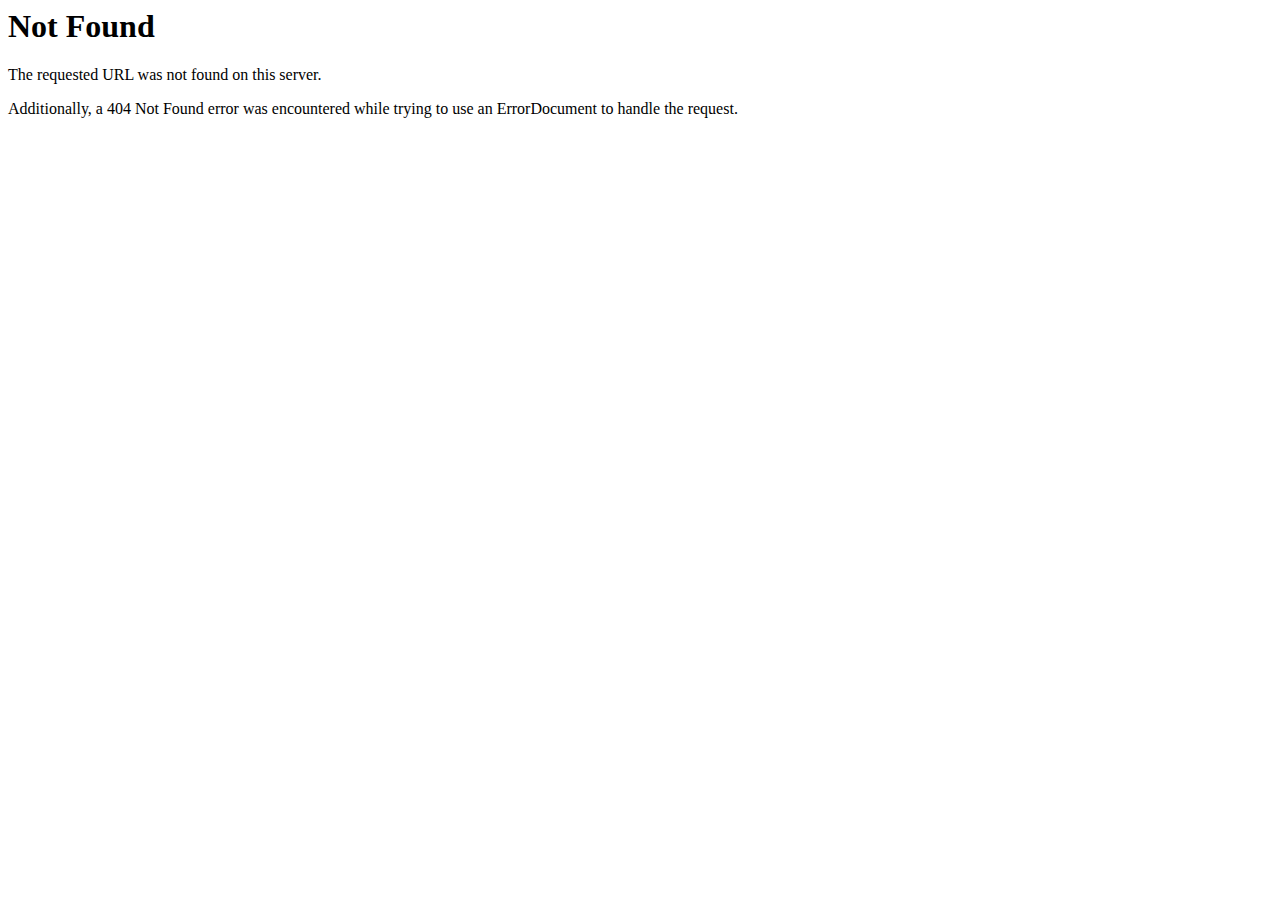
<file: assets/css/fonts/et-line-2.html>
<!DOCTYPE HTML PUBLIC "-//IETF//DTD HTML 2.0//EN">
<html><head>
<title>404 Not Found</title>
</head><body>
<h1>Not Found</h1>
<p>The requested URL was not found on this server.</p>
<p>Additionally, a 404 Not Found
error was encountered while trying to use an ErrorDocument to handle the request.</p>
</body></html>
</file>
<file: assets/css/style.css>
.block-number {
  text-align: center;
  font-weight: bold;
  font-size: 0.8125em;
  letter-spacing: 2px;
  text-transform: uppercase;
  color: #191919;
  -webkit-transition: 0.3s ease-out;
  transition: 0.3s ease-out; }
  .block-number:hover {
    opacity: 1; }
  .block-number::after {
    content: '';
    display: inline-block;
    width: 0;
    height: 0;
    margin-left: 6px;
    margin-bottom: 2px;
    border-left: 3px solid transparent;
    border-right: 3px solid transparent;
    border-top: 3px solid #191919; }
  .block-number a:hover,
  .block-number a:focus {
    color: #191919; }

.demo-section .main-content .section,
.demo-topbar .main-content .topbar,
.demo-navbar .main-content .navbar,
.demo-header .main-content .header,
.demo-footer .main-content .footer {
  margin: 30px 20px 100px;
  border: 1px solid #f5f6f7;
  -webkit-box-shadow: 0 0 15px rgba(0, 0, 0, 0.05);
          box-shadow: 0 0 15px rgba(0, 0, 0, 0.05); }

.demo-topbar .main-content .topbar,
.demo-navbar .main-content .navbar {
  position: static;
  margin: 0; }

.sample-blocks img {
  border-radius: 0.25rem; }
  .sample-blocks img.aos-animate {
    opacity: 0.5 !important; }
  .sample-blocks img:hover {
    opacity: 1 !important;
    -webkit-transition: 0.7s !important;
    transition: 0.7s !important; }

.sample-blocks a {
  position: absolute; }

.sample-blocks a:nth-child(1) {
  -webkit-animation: wobble 4s infinite;
          animation: wobble 4s infinite;
  right: 15px;
  bottom: -20px; }

.sample-blocks a:nth-child(2) {
  -webkit-animation: wobble 8s infinite;
          animation: wobble 8s infinite;
  right: 320px;
  bottom: 30px; }

.sample-blocks a:nth-child(3) {
  -webkit-animation: wobble 5s infinite;
          animation: wobble 5s infinite;
  right: 0px;
  bottom: 190px; }

.sample-blocks a:nth-child(4) {
  -webkit-animation: wobble 6s infinite;
          animation: wobble 6s infinite;
  right: 280px;
  bottom: 180px; }

.sample-blocks a:nth-child(5) {
  -webkit-animation: wobble 9s infinite;
          animation: wobble 9s infinite;
  right: 270px;
  bottom: 320px; }

.sample-blocks a:nth-child(6) {
  -webkit-animation: wobble 7s infinite;
          animation: wobble 7s infinite;
  right: 20px;
  bottom: 370px; }

.sample-blocks a:nth-child(7) {
  -webkit-animation: wobble 5s infinite;
          animation: wobble 5s infinite;
  right: 200px;
  bottom: 470px; }

.sample-blocks a:nth-child(8) {
  -webkit-animation: wobble 8s infinite;
          animation: wobble 8s infinite;
  right: 10px;
  bottom: 470px; }

.sample-blocks a:nth-child(9) {
  -webkit-animation: wobble 9s infinite;
          animation: wobble 9s infinite;
  right: 0px;
  bottom: 570px; }

@-webkit-keyframes wobble {
  0% {
    -webkit-transform: rotate(-1deg) translate(-5px, -5px);
            transform: rotate(-1deg) translate(-5px, -5px); }
  50% {
    -webkit-transform: rotate(1deg) translate(5px, 5px);
            transform: rotate(1deg) translate(5px, 5px); }
  100% {
    -webkit-transform: rotate(-1deg) translate(-5px, -5px);
            transform: rotate(-1deg) translate(-5px, -5px); } }

@keyframes wobble {
  0% {
    -webkit-transform: rotate(-1deg) translate(-5px, -5px);
            transform: rotate(-1deg) translate(-5px, -5px); }
  50% {
    -webkit-transform: rotate(1deg) translate(5px, 5px);
            transform: rotate(1deg) translate(5px, 5px); }
  100% {
    -webkit-transform: rotate(-1deg) translate(-5px, -5px);
            transform: rotate(-1deg) translate(-5px, -5px); } }

@media (max-width: 400px) {
  body > .footer .social a:last-child,
  body > .footer .nav a:last-child {
    display: none; } }


.terms{
  color: black;
  text-align: center;
  font-size: 2vh;
  margin: 1%;
}


/*# sourceMappingURL=style.css.map */
</file>
